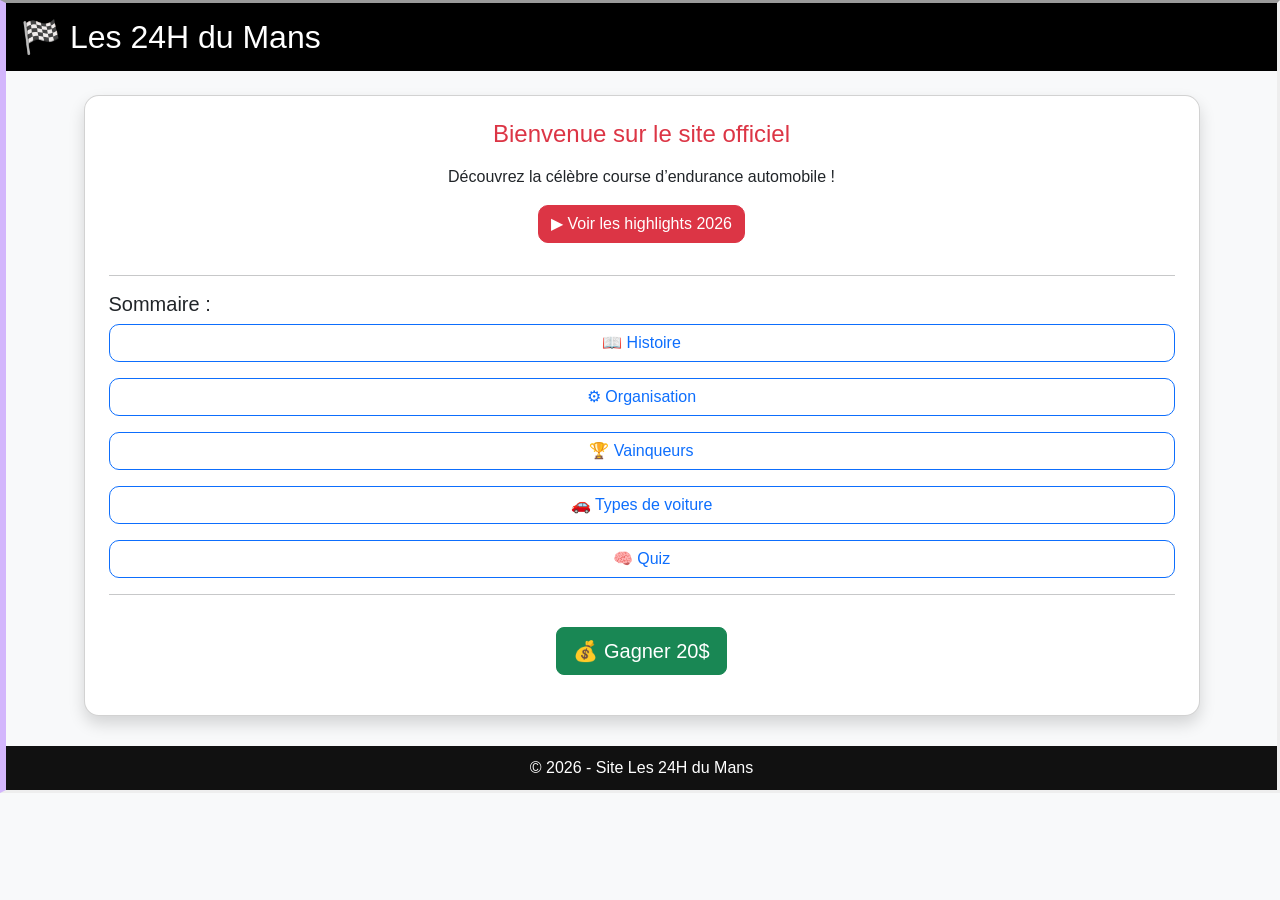
<file: index.html>
<!DOCTYPE html>
<html lang="fr">
<head>
<meta charset="utf-8">

<title>Les 24H du Mans</title>

<link href="https://cdn.jsdelivr.net/npm/bootstrap@5.0.2/dist/css/bootstrap.min.css" rel="stylesheet">
<link rel="stylesheet" href="style.css"/>

<link rel="icon" type="image/x-icone" href="logo Mans.jfif">


</head>

<body>

<!-- HEADER -->
<div class="header d-flex align-items-center">
 
  <h2 class="text-center m-0">🏁 Les 24H du Mans</h2>
</div>

<!-- CONTENU -->
<div class="container mt-4">

  <div class="card shadow p-4">

    <h4 class="text-center text-danger mb-3">Bienvenue sur le site officiel</h4>

    <p class="text-center">
      Découvrez la célèbre course d’endurance automobile !
    </p>

    <div class="text-center mb-3">
      <a href="https://www.youtube.com/watch?v=2t-vAXU-Af4/" target="_blank" class="btn btn-danger btn-custom">
        ▶ Voir les highlights 2026
      </a>
    </div>

    <hr>

    <h5>Sommaire :</h5>

    <div class="d-grid gap-3">
      <a class="btn btn-outline-primary btn-custom" href="histoire.html">📖 Histoire</a>
      <a class="btn btn-outline-primary btn-custom" href="regle.html">⚙ Organisation</a>
      <a class="btn btn-outline-primary btn-custom" href="vainqueurs.html">🏆 Vainqueurs</a>
      <a class="btn btn-outline-primary btn-custom" href="categories.html">🚗 Types de voiture</a>
      <a class="btn btn-outline-primary btn-custom" href="quiz.html">🧠 Quiz</a>
    </div>

    <hr>

    <!-- Bouton gain -->
    <div class="text-center mt-3">
      <button id="gainBtn" class="btn btn-success btn-lg">
        💰 Gagner 20$
      </button>
    </div>

    <!-- Loader -->
    <div class="text-center mt-3">
      <a id="loader" class="btn btn-primary d-none" href="gagner.html">
        <span class="spinner-border spinner-border-sm"></span>
        Chargement...
      </a>
    </div>

  </div>
</div>

<!-- FOOTER -->
<div class="footer">
  © 2026 - Site Les 24H du Mans
</div>

<!-- JS -->
<script src="https://code.jquery.com/jquery-3.6.0.min.js"></script>

<script>
$("#gainBtn").click(function() {
  $("#loader").removeClass("d-none");

  setTimeout(function() {
    window.location.href = "gagner.html";
  }, 1500);
});
</script>

</body>
</html>
</file>
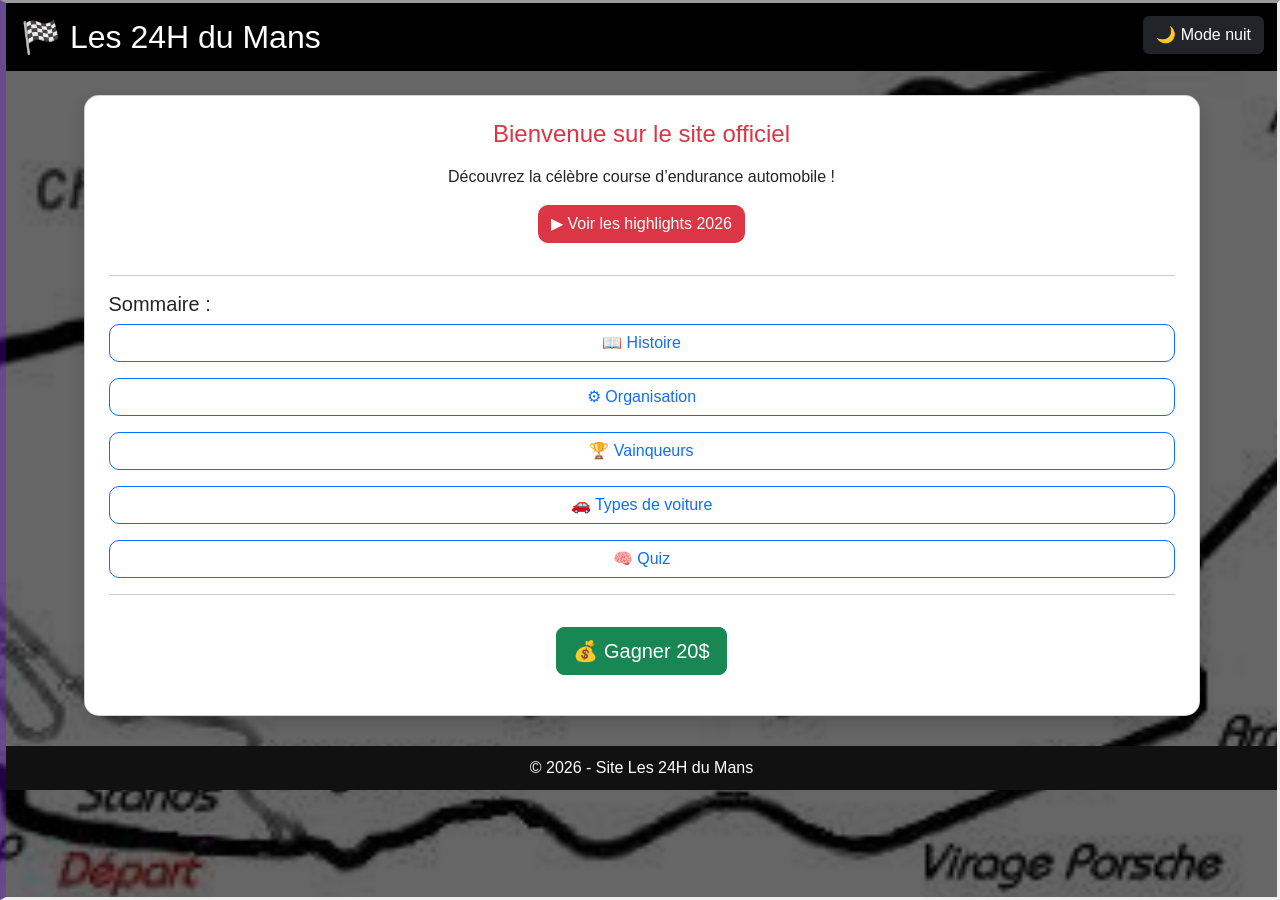
<file: stage/index.html>
<!DOCTYPE html>
<html lang="fr">
<head>
<meta charset="utf-8">

<title>Les 24H du Mans</title>

<link href="https://cdn.jsdelivr.net/npm/bootstrap@5.0.2/dist/css/bootstrap.min.css" rel="stylesheet">
<link rel="stylesheet" href="style.css"/>

<link rel="icon" type="image/x-icone" href="logo Mans.jfif">


</head>

<body>

<!-- HEADER -->
<div class="header d-flex align-items-center">
 
  <h2 class="text-center m-0">🏁 Les 24H du Mans</h2>
</div>

<!-- CONTENU -->
<div class="container mt-4">

  <div class="card shadow p-4">

    <h4 class="text-center text-danger mb-3">Bienvenue sur le site officiel</h4>

    <p class="text-center">
      Découvrez la célèbre course d’endurance automobile !
    </p>

    <div class="text-center mb-3">
      <a href="https://www.youtube.com/watch?v=YW8xcqwmrEI" target="_blank" class="btn btn-danger btn-custom">
        ▶ Voir les highlights 2026
      </a>
    </div>

    <hr>

    <h5>Sommaire :</h5>

    <div class="d-grid gap-3">
      <a class="btn btn-outline-primary btn-custom" href="histoire.html">📖 Histoire</a>
      <a class="btn btn-outline-primary btn-custom" href="regle.html">⚙ Organisation</a>
      <a class="btn btn-outline-primary btn-custom" href="vainqueurs.html">🏆 Vainqueurs</a>
      <a class="btn btn-outline-primary btn-custom" href="3 categories de voiture .html">🚗 Types de voiture</a>
      <a class="btn btn-outline-primary btn-custom" href="quiz.html">🧠 Quiz</a>
    </div>

    <hr>

    <!-- Bouton gain -->
    <div class="text-center mt-3">
      <button id="gainBtn" class="btn btn-success btn-lg">
        💰 Gagner 20$
      </button>
    </div>

    <!-- Loader -->
    <div class="text-center mt-3">
      <a id="loader" class="btn btn-primary d-none" href="gagner.html">
        <span class="spinner-border spinner-border-sm"></span>
        Chargement...
      </a>
    </div>

  </div>
</div>

<!-- FOOTER -->
<div class="footer">
  © 2026 - Site Les 24H du Mans
</div>

<!-- JS -->
<script src="https://code.jquery.com/jquery-3.6.0.min.js"></script>

<script>
$("#gainBtn").click(function() {
  $("#loader").removeClass("d-none");

  setTimeout(function() {
    window.location.href = "gagner.html";
  }, 1500);
});
</script>
<button id="darkModeBtn" class="btn btn-dark position-fixed top-0 end-0 m-3">
  🌙 Mode nuit
</button>
<script>
const btn = document.getElementById("darkModeBtn");

btn.addEventListener("click", () => {
  document.body.classList.toggle("dark-mode");
});
</script>
</body>
</html>
</file>
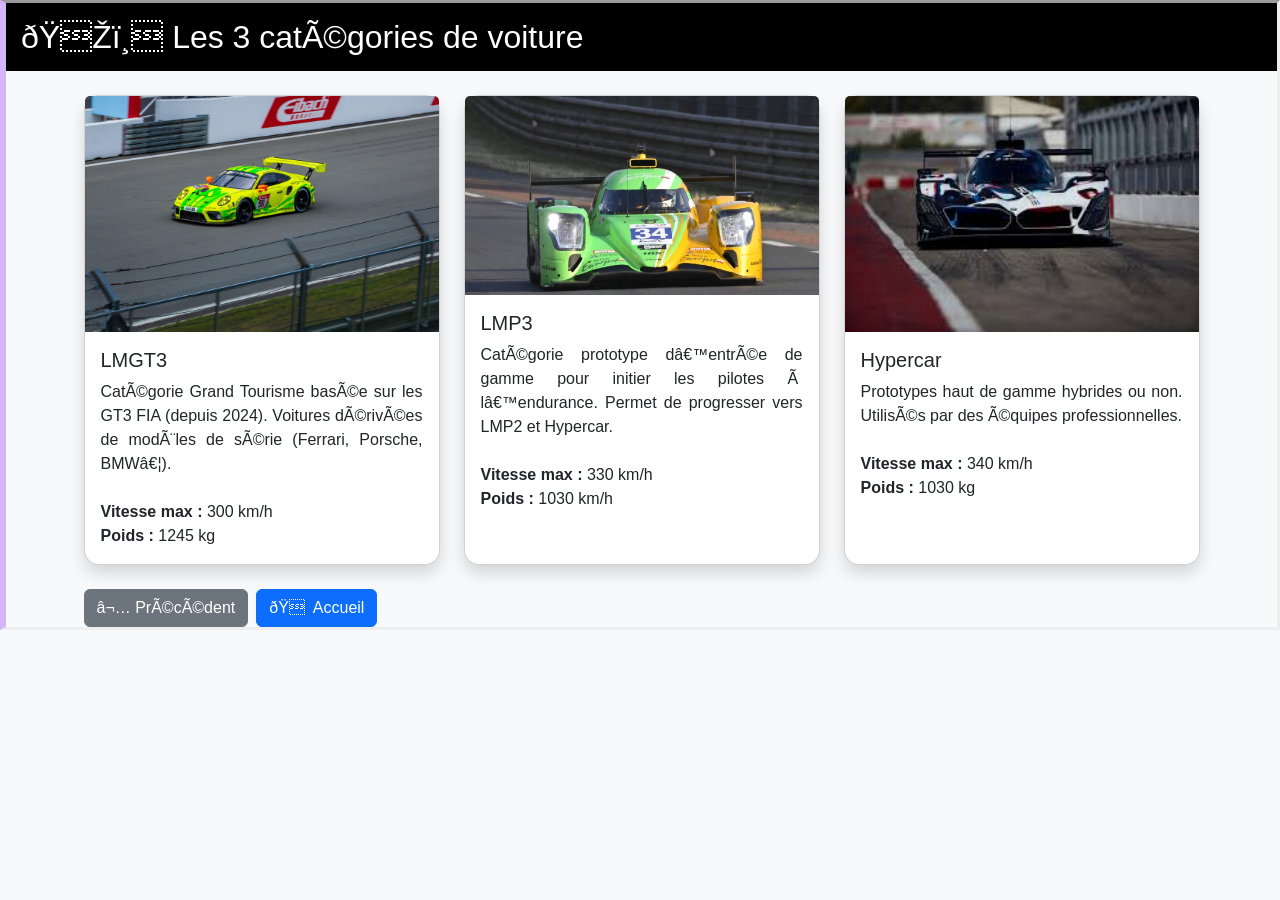
<file: 3 categories de voiture .html>
<!DOCTYPE html >
<html lang="fr" charset="utf-8">
<head>
<link href="https://cdn.jsdelivr.net/npm/bootstrap@5.0.2/dist/css/bootstrap.min.css" rel="stylesheet" integrity="sha384-EVSTQN3/azprG1Anm3QDgpJLIm9Nao0Yz1ztcQTwFspd3yD65VohhpuuCOmLASjC" crossorigin="anonymous">
<link rel="stylesheet" href="style.css"/>
<!-- HEADER -->
<div class="header d-flex align-items-center">
 
  <h2 class="text-center m-0"> 🏎️ Les 3 catégories de voiture</h2>
</div>

<!-- CONTENU --><br>

<link rel="icon" type="image/x-icone" href="logo Mans.jfif">
</head>
<body>


<div class="container">
 <div class="row g-4">

<div class="col-md-4">
  <div class="card shadow h-100">
    <img src="gt3.jpg" class="card-img-top" alt="GT3">
    <div class="card-body">
      <h5 class="card-title">LMGT3</h5>
      <p class="card-text">
        Catégorie Grand Tourisme basée sur les GT3 FIA (depuis 2024).  
        Voitures dérivées de modèles de série (Ferrari, Porsche, BMW…).
        <br><br>
        <strong>Vitesse max :</strong> 300 km/h  
        <br><strong>Poids :</strong> 1245 kg
      </p>
    </div>
  </div>
</div>
<div class="col-md-4">
  <div class="card shadow h-100">
    <img src="lmp2.avif" class="card-img-top" alt="LMP3">
    <div class="card-body">
      <h5 class="card-title">LMP3</h5>
      <p class="card-text">
        Catégorie prototype d’entrée de gamme pour initier les pilotes à l’endurance.  
        Permet de progresser vers LMP2 et Hypercar.
		<br><br>
		<strong>Vitesse max :</strong> 330 km/h
		<br><strong>Poids :</strong> 1030 km/h
      </p>
    </div>
  </div>
</div>
<div class="col-md-4">
  <div class="card shadow h-100">
    <img src="hypercar.jfif" class="card-img-top" alt="Hypercar">
    <div class="card-body">
      <h5 class="card-title">Hypercar</h5>
      <p class="card-text">
        Prototypes haut de gamme hybrides ou non.  
        Utilisés par des équipes professionnelles.
        <br><br>
        <strong>Vitesse max :</strong> 340 km/h 
        <br><strong>Poids :</strong> 1030 kg
      </p>
    </div>
  </div>
</div>
<div class="container mt-4 d-flex gap-2">
  <a class="btn btn-secondary" href="vainqueurs.html">⬅ Précédent</a>
  <a class="btn btn-primary" href="index.html">🏠 Accueil</a>
</div>




</body>
</html>
</file>
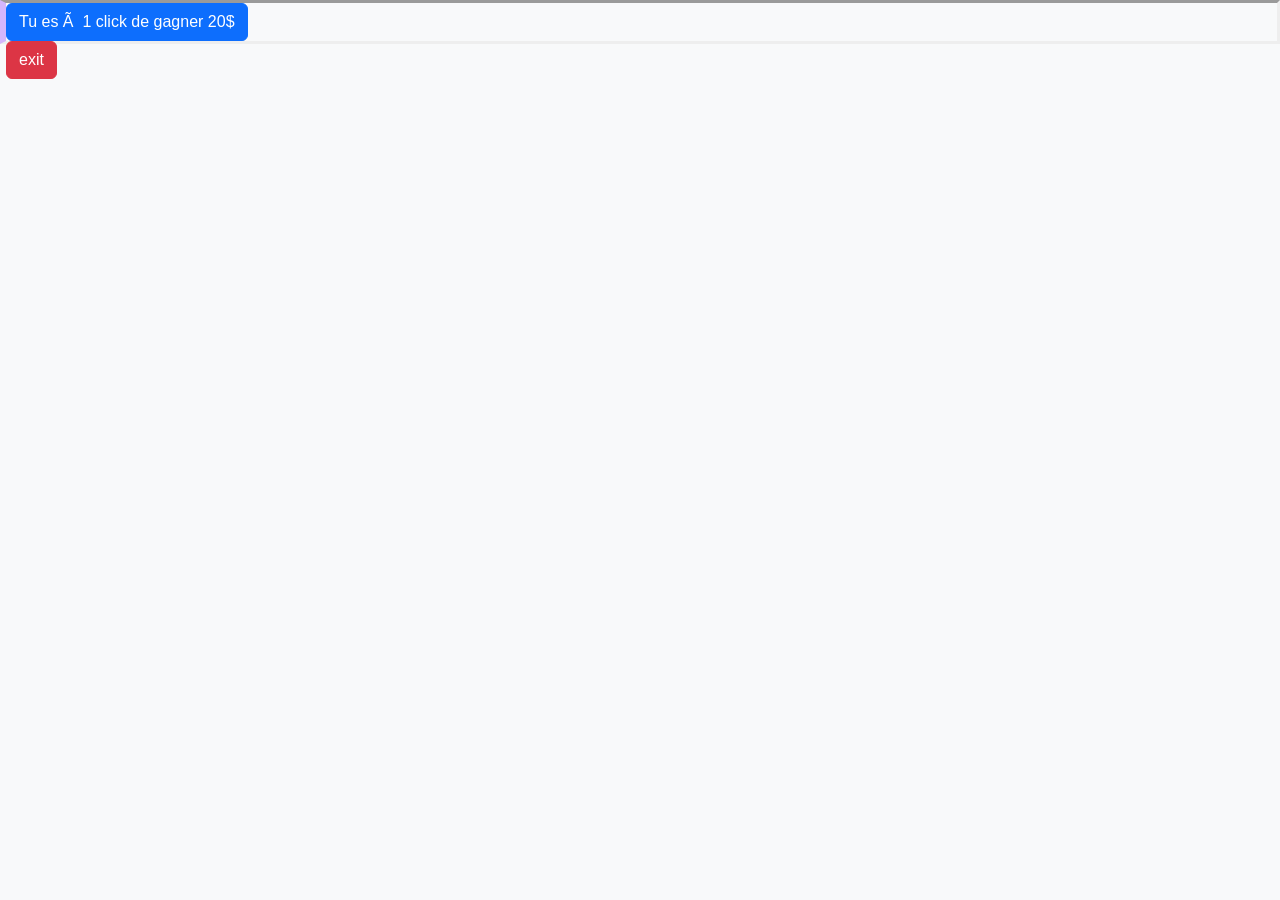
<file: gagner.html>
<!DOCTYPE html >
<html lang="fr" charset="utf-8">
<head>
<link href="https://cdn.jsdelivr.net/npm/bootstrap@5.0.2/dist/css/bootstrap.min.css" rel="stylesheet" integrity="sha384-EVSTQN3/azprG1Anm3QDgpJLIm9Nao0Yz1ztcQTwFspd3yD65VohhpuuCOmLASjC" crossorigin="anonymous">
<link rel="stylesheet" href="style.css"/>
<title>gagner 20$</title>
<link rel="icon" type="image/x-icone" href="logo Mans.jfif">
</head>
<body>







<!-- Button trigger modal -->
<button type="button" class="btn btn-primary" data-bs-toggle="modal" data-bs-target="#exampleModal">
  Tu es à 1 click de gagner 20$
</button>

<!-- Modal -->
<div class="modal fade" id="exampleModal" tabindex="-1" aria-labelledby="exampleModalLabel" aria-hidden="true">
  <div class="modal-dialog">
    <div class="modal-content">
      <div class="modal-header">
        <h1 class="modal-title fs-5" id="exampleModalLabel">Tu es tombé dans le panneau</h1>
        <button type="button" class="btn-close" data-bs-dismiss="modal" aria-label="Close"></button>
      </div>
      <div class="modal-body">
        tu me dois 200$ maintenant
      </div>
      <div class="modal-footer">
        <button type="button" class="btn btn-secondary" data-bs-dismiss="modal">vas en prison</button>
        <button type="button" class="btn btn-primary">payes</button>
      </div>
    </div>
  </div>
</div>

<div>

 <button id="fuyant" class="btn btn-danger position-absolute">
    exit
  </button>
</div>

<script>
const btn = document.getElementById("fuyant");

// Le bouton fuit la souris
btn.addEventListener("mouseover", () => {
  let x = Math.random() * (window.innerWidth - 120);
  let y = Math.random() * (window.innerHeight - 60);

  btn.style.left = x + "px";
  btn.style.top = y + "px";
});

// Si on arrive à cliquer dessus → quitte la page
btn.addEventListener("click", () => {
 window.location.href = "https://www.google.com";
});




</script>

 

 


<script src="https://cdn.jsdelivr.net/npm/bootstrap@5.3.8/dist/js/bootstrap.bundle.min.js" integrity="sha384-FKyoEForCGlyvwx9Hj09JcYn3nv7wiPVlz7YYwJrWVcXK/BmnVDxM+D2scQbITxI" crossorigin="anonymous"></script>
</body>
</html>
</file>
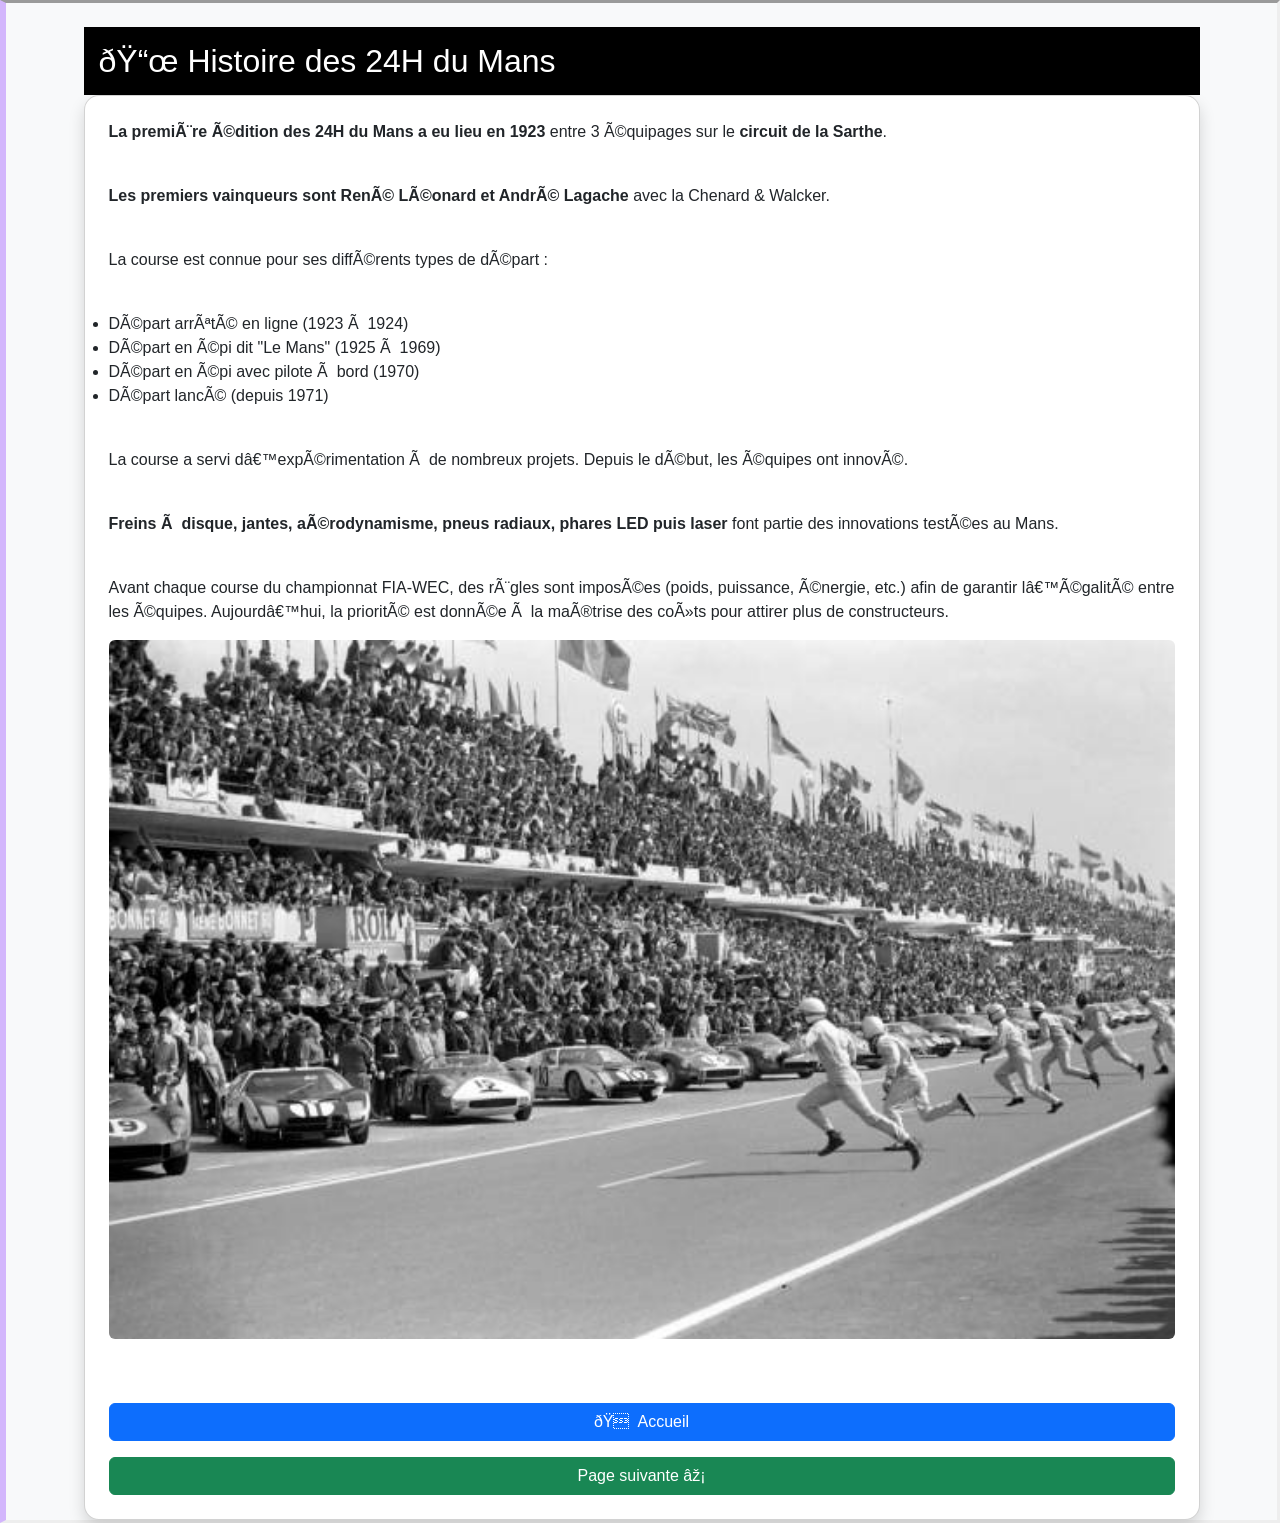
<file: Histoire.html>
<!DOCTYPE html >
<html lang="fr" charset="utf-8">
<head>
<link href="https://cdn.jsdelivr.net/npm/bootstrap@5.0.2/dist/css/bootstrap.min.css" rel="stylesheet" integrity="sha384-EVSTQN3/azprG1Anm3QDgpJLIm9Nao0Yz1ztcQTwFspd3yD65VohhpuuCOmLASjC" crossorigin="anonymous">
<link rel="stylesheet" href="style.css"/>
<title>Les 24H du MANS - histoire</title>
<link rel="icon" type="image/x-icone" href="logo Mans.jfif">
</head>
<body>
<div class="container mt-4">
<!-- HEADER -->
<div class="header d-flex align-items-center">
 
  <h2 class="text-center m-0">📜 Histoire des 24H du Mans</h2>
</div>

<!-- CONTENU -->


<div class="card shadow p-4">
 <div class="row g-4">
  <p>
    <strong>La première édition des 24H du Mans a eu lieu en 1923</strong> 
    entre 3 équipages sur le <strong>circuit de la Sarthe</strong>.
  </p>

  <p>
    <strong>Les premiers vainqueurs sont René Léonard et André Lagache</strong> 
    avec la Chenard & Walcker.
  </p>

  <p>La course est connue pour ses différents types de départ :</p>

  <ul>
    <li>Départ arrêté en ligne (1923 à 1924)</li>
    <li>Départ en épi dit "Le Mans" (1925 à 1969)</li>
    <li>Départ en épi avec pilote à bord (1970)</li>
    <li>Départ lancé (depuis 1971)</li>
  </ul>

  <p>
    La course a servi d’expérimentation à de nombreux projets. 
    Depuis le début, les équipes ont innové.
  </p>

  <p>
    <strong>
      Freins à disque, jantes, aérodynamisme, pneus radiaux, phares LED puis laser
    </strong> font partie des innovations testées au Mans.
  </p>

  <p>
    Avant chaque course du championnat FIA-WEC, des règles sont imposées 
    (poids, puissance, énergie, etc.) afin de garantir l’égalité entre les équipes.
    Aujourd’hui, la priorité est donnée à la maîtrise des coûts pour attirer plus de constructeurs.
  </p>
</div>


<img src="photo du Mans.jpg" class="img-fluid rounded mb-4"><br>
<a class="btn btn-primary mt-3" href="index.html">🏠 Accueil</a>

<a class="btn btn-success mt-3" href="regle.html">Page suivante ➡</a>
 





</body>
</html>
</file>
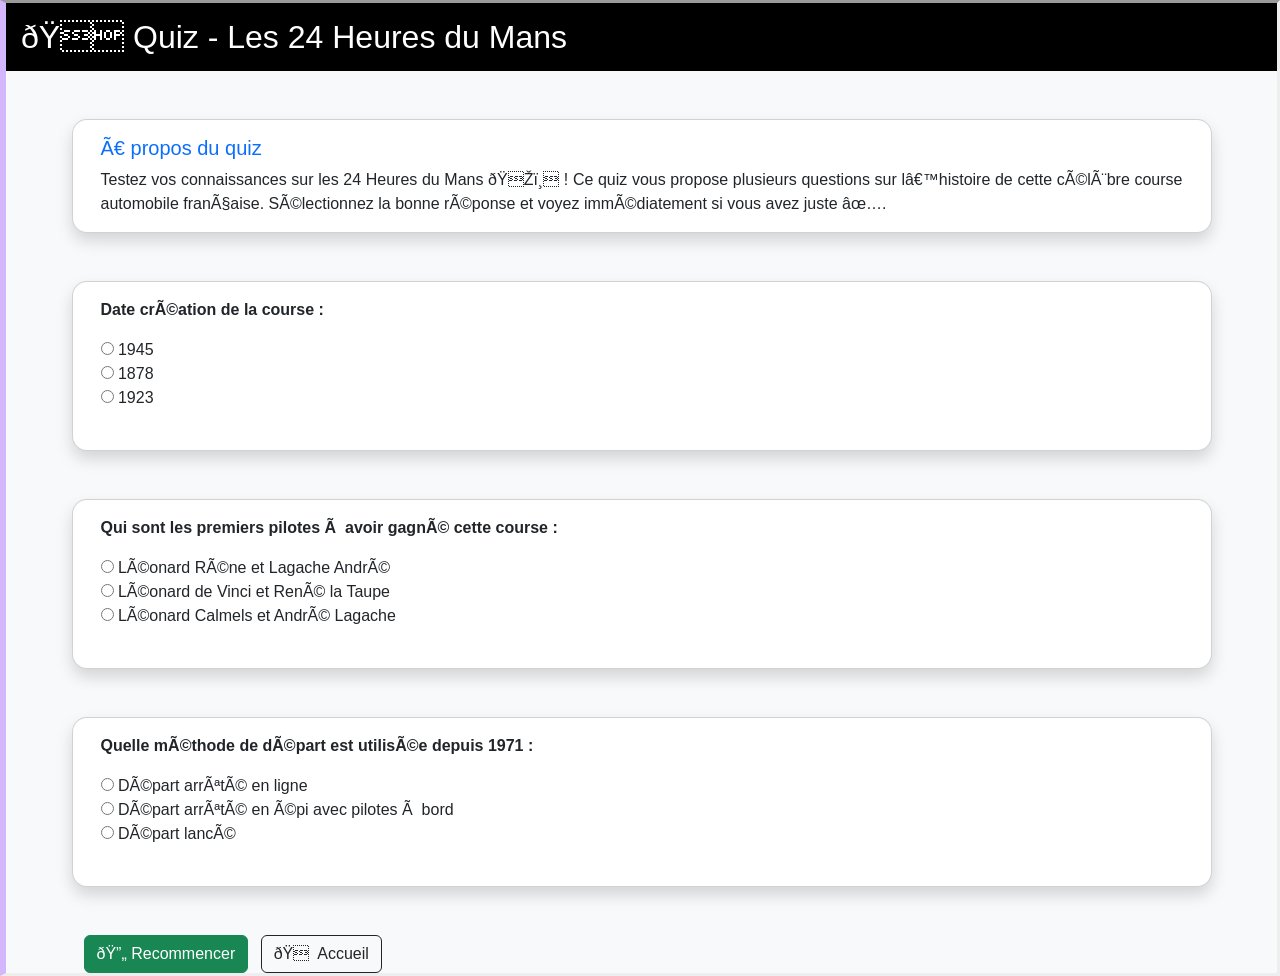
<file: Quiz.html>
<!DOCTYPE html >
<html lang="fr" charset="utf-8">
<head>
<title>Les 24H du MANS - quiz</title>
<link rel="icon" type="image/x-icone" href="logo Mans.jfif">
<link href="https://cdn.jsdelivr.net/npm/bootstrap@5.0.2/dist/css/bootstrap.min.css" rel="stylesheet" integrity="sha384-EVSTQN3/azprG1Anm3QDgpJLIm9Nao0Yz1ztcQTwFspd3yD65VohhpuuCOmLASjC" crossorigin="anonymous">
<link rel="stylesheet" href="style.css"/>
 
</head>
<body>
<!-- HEADER -->
<div class="header d-flex align-items-center">
 
  <h2 class="text-center m-0">🏁 Quiz - Les 24 Heures du Mans</h2>
</div>

<!-- CONTENU --><br>

<div class="container mt-4">
<div class="row g-4">

<div class="card shadow mb-4">
    <div class="card-body">
        <h5 class="card-title text-primary">À propos du quiz</h5>
        <p class="card-text">
            Testez vos connaissances sur les 24 Heures du Mans 🏎️ !
            Ce quiz vous propose plusieurs questions sur l’histoire de cette célèbre course automobile française.
            Sélectionnez la bonne réponse et voyez immédiatement si vous avez juste ✅.
        </p>
    </div>
</div>



<!-- QUESTION 1 -->
<div class="card shadow mb-4">
  <div class="card-body">

    <p><strong>Date création de la course :</strong></p>
    <form>
      <input type="radio" id="1945" name="date creation de la course" value="1945" onclick="verifierReponse(1945)">
      <label for="1945">1945</label><br>

      <input type="radio" id="1878" name="date creation de la course" value="1878" onclick="verifierReponse(1878)">
      <label for="1878">1878</label><br>

      <input type="radio" id="1923" name="date creation de la course" value="1923" onclick="verifierReponse(1923)">
      <label for="1923">1923</label><br><br>

      <div class="bonneReponse masquer alert alert-success">
        ✅ bonne reponse
      </div>
    </form>

  </div>
</div>

<!-- QUESTION 2 -->
<div class="card shadow mb-4">
  <div class="card-body">

    <p><strong>Qui sont les premiers pilotes à avoir gagné cette course :</strong></p>
    <form>

      <input type="radio" id="Léonard Réne et Lagache André" name="gagner course" value="1" onclick="verifierReponseq2('1')">
      <label for="Léonard Réne et Lagache André">
        Léonard Réne et Lagache André
      </label><br>

      <input type="radio" id="Léonard de Vinci et René la Taupe" name="gagner course" value="2" onclick="verifierReponseq2('2')">
      <label for="Léonard de Vinci et René la Taupe">
        Léonard de Vinci et René la Taupe
      </label><br>

      <input type="radio" id="Léonard Calmels et André Lagache" name="gagner course" value="3" onclick="verifierReponseq2('3')">
      <label for="Léonard Calmels et André Lagache">
        Léonard Calmels et André Lagache
      </label><br><br>

      <p class="bonneReponse masquer alert alert-success">
        ✅ bonne reponse
      </p>

    </form>

  </div>
</div>

<!-- QUESTION 3 -->
<div class="card shadow mb-4">
  <div class="card-body">

    <p><strong>Quelle méthode de départ est utilisée depuis 1971 :</strong></p>
    <form>

      <input type="radio" id="depart1" name="typede depart" onclick="verifierReponseq3('1')">
      <label for="depart1">Départ arrêté en ligne</label><br>

      <input type="radio" id="depart2" name="typede depart" onclick="verifierReponseq3('2')">
      <label for="depart2">Départ arrêté en épi avec pilotes à bord</label><br>

      <input type="radio" id="depart3" name="typede depart" onclick="verifierReponseq3('3')">
      <label for="depart3">Départ lancé</label><br><br>

      <p class="bonneReponse masquer alert alert-success">
        ✅ bonne reponse
      </p>

    </form>

  </div>
</div>

<!-- BOUTONS -->
<div class="mt-4">
    <button class="btn btn-success me-2" onclick="location.reload()">
        🔄 Recommencer
    </button>

    <a href="index.html" class="btn btn-outline-dark">
        🏠 Accueil
    </a>
</div>

	
<script> 
	function verifierReponse(valeur) {
		if(valeur == 1923) {
			document.getElementsByClassName('bonneReponse')[0].setAttribute('class', 'bonneReponse alert alert-success');
		} else {
			document.getElementsByClassName('bonneReponse')[0].setAttribute('class', 'bonneReponse masquer alert alert-success');
		}
	}


    function verifierReponseq2(valeur) {
	    if(valeur == 1) { 
	    document.getElementsByClassName('bonneReponse')[1].setAttribute('class', 'bonneReponse alert alert-success');
	} else { 
	    document.getElementsByClassName('bonneReponse')[1].setAttribute('class', 'bonneReponse masquer alert alert-success');
           }
    }	  

function verifierReponseq3(valeur) {
    if(valeur == 3) {
        document.getElementsByClassName('bonneReponse')[2].setAttribute('class', 'bonneReponse alert alert-success');
	} else {
	    document.getElementsByClassName('bonneReponse')[2].setAttribute('class', 'bonneReponse masquer alert alert-success');
		   }
	}
	
</script>
		


</body>
</html>
</file>
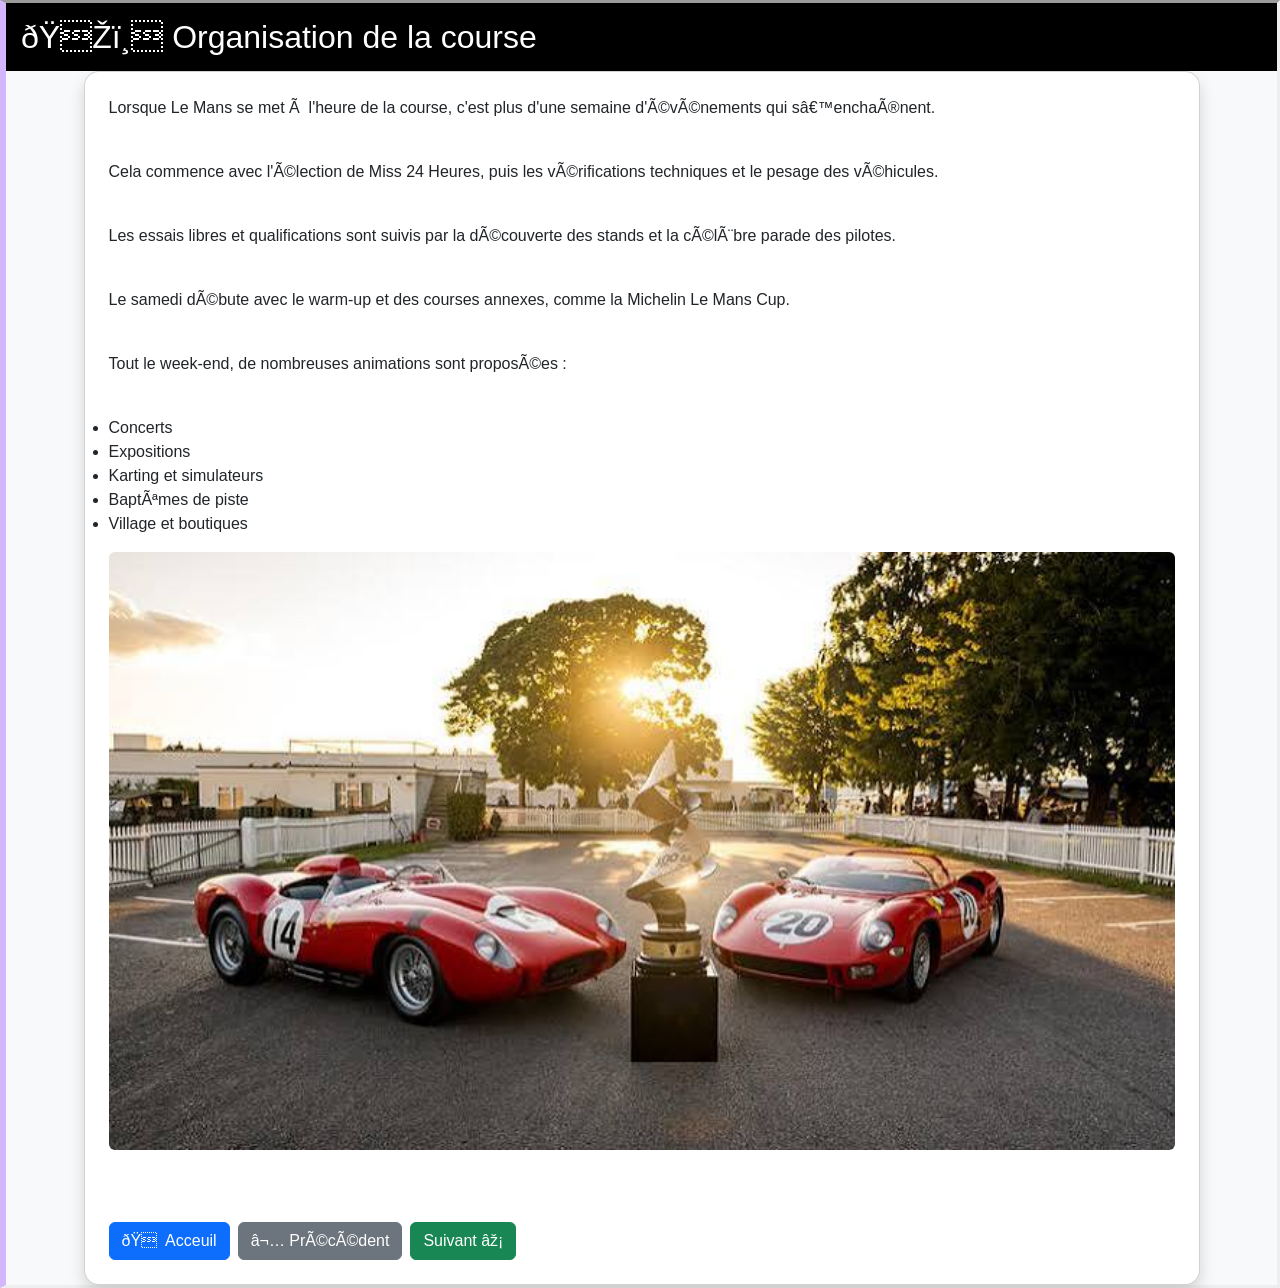
<file: regle.html>
<!DOCTYPE html >
<html lang="fr" charset="utf-8">
<head>
<link href="https://cdn.jsdelivr.net/npm/bootstrap@5.0.2/dist/css/bootstrap.min.css" rel="stylesheet" integrity="sha384-EVSTQN3/azprG1Anm3QDgpJLIm9Nao0Yz1ztcQTwFspd3yD65VohhpuuCOmLASjC" crossorigin="anonymous">
<link rel="stylesheet" href="style.css"/>
<title>Les 24H du MANS-oraganisation</title>
<link rel="icon" type="image/x-icone" href="logo Mans.jfif">
</head>
<body>
<!-- HEADER -->
<div class="header d-flex align-items-center">
 
  <h2 class="text-center m-0">🏎️ Organisation de la course</h2>
</div>

<!-- CONTENU -->


<div class="container">


<div class="card shadow p-4">
 <div class="row g-4">

  <p>
    Lorsque Le Mans se met à l'heure de la course, c'est plus d'une semaine d'événements qui s’enchaînent.
  </p>

  <p>
    Cela commence avec l'élection de Miss 24 Heures, puis les vérifications techniques et le pesage des véhicules.
  </p>

  <p>
    Les essais libres et qualifications sont suivis par la découverte des stands et la célèbre parade des pilotes.
  </p>

  <p>
    Le samedi débute avec le warm-up et des courses annexes, comme la Michelin Le Mans Cup.
  </p>

  <p>
    Tout le week-end, de nombreuses animations sont proposées :
  </p>

  <ul>
    <li>Concerts</li>
    <li>Expositions</li>
    <li>Karting et simulateurs</li>
    <li>Baptêmes de piste</li>
    <li>Village et boutiques</li>
  </ul>

</div>
<img src="ferrari.jfif" class="img-fluid rounded mb-4"><br>


<div class="mt-4 d-flex gap-2">

  <a class="btn btn-primary" href="index.html">🏠 Acceuil</a>

  <a class="btn btn-secondary" href="histoire.html">⬅ Précédent</a>

  <a class="btn btn-success" href="vainqueurs.html">Suivant ➡</a>

</div>


</body>
</html>
</file>
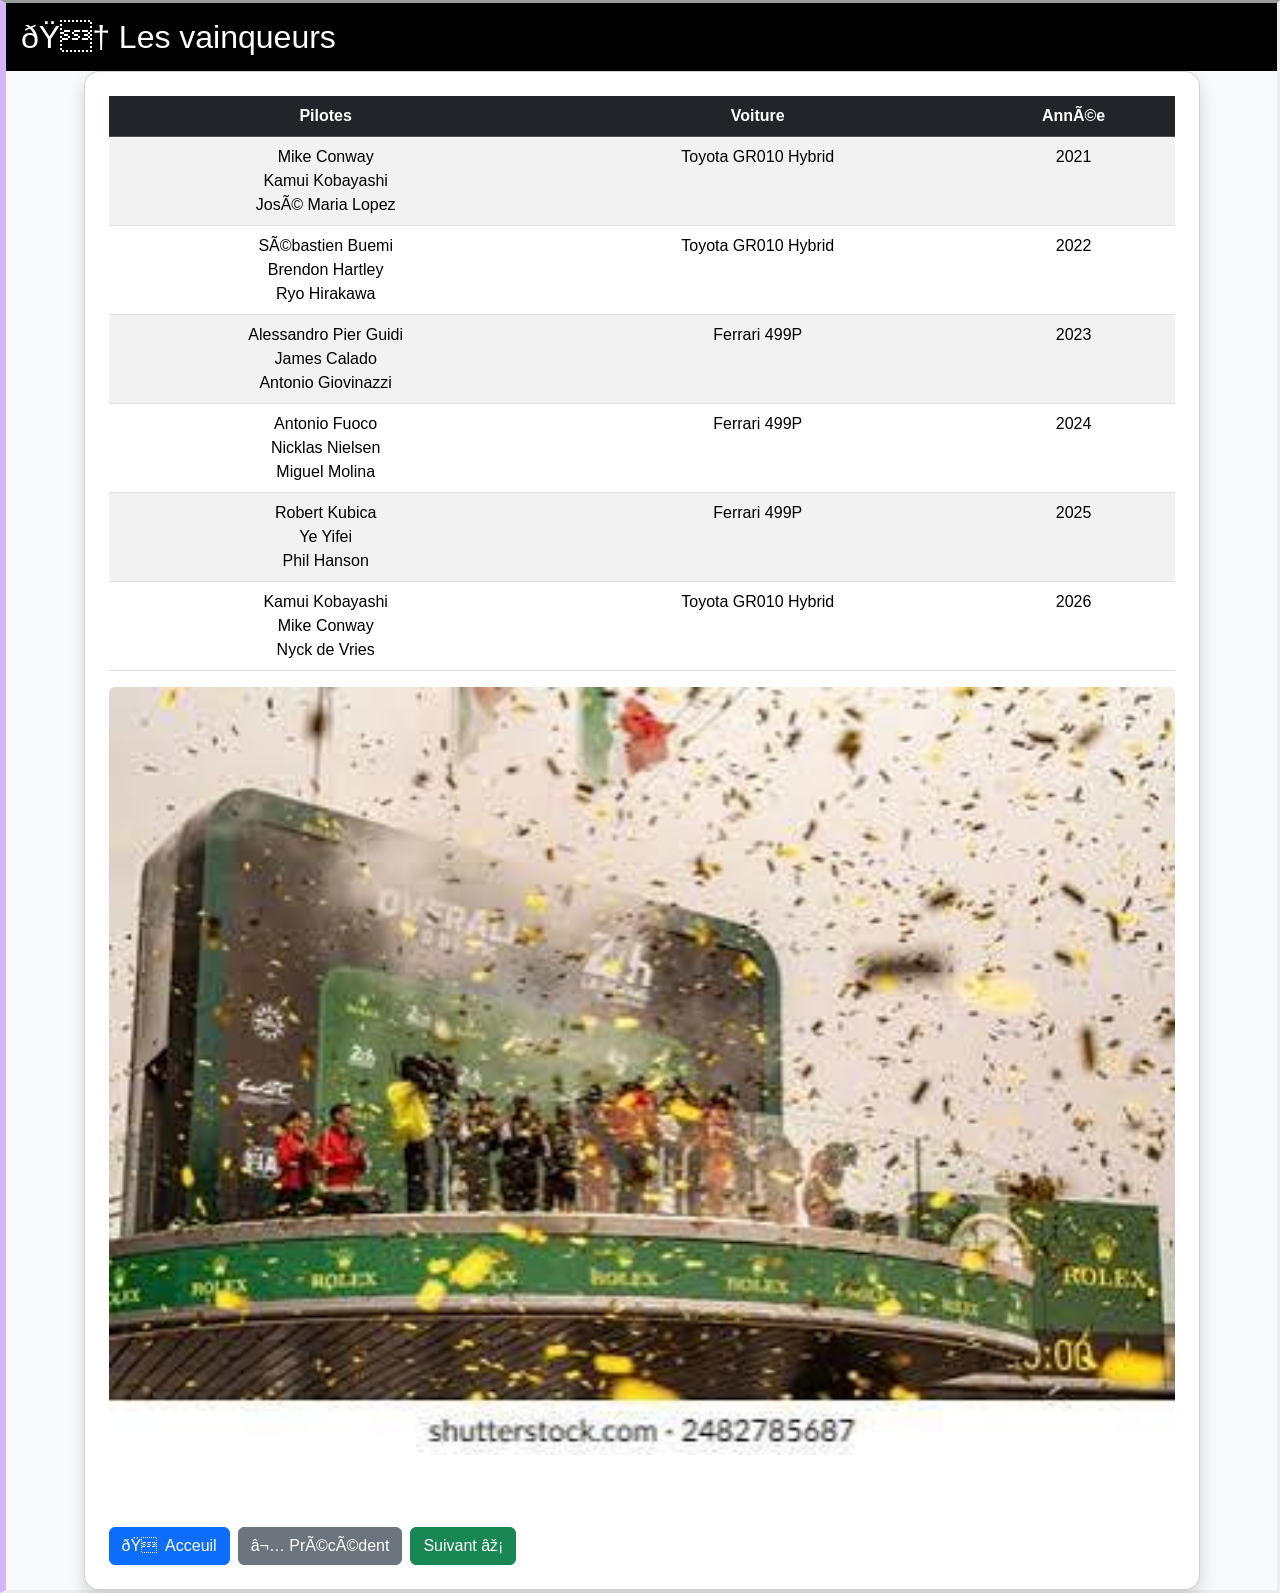
<file: vainqueurs.html>
<!DOCTYPE html >
<html lang="fr" charset="utf-8">
<head>
<link href="https://cdn.jsdelivr.net/npm/bootstrap@5.0.2/dist/css/bootstrap.min.css" rel="stylesheet" integrity="sha384-EVSTQN3/azprG1Anm3QDgpJLIm9Nao0Yz1ztcQTwFspd3yD65VohhpuuCOmLASjC" crossorigin="anonymous">
<link rel="stylesheet" href="style.css"/>
<title>Les 24H du MANS-les vainqueurs</title>
<link rel="icon" type="image/x-icone" href="logo Mans.jfif">
</head>
<body>
<!-- HEADER -->
<div class="header d-flex align-items-center">
 
  <h2 class="text-center m-0">🏆 Les vainqueurs</h2>
</div>

<!-- CONTENU -->

<div class="container">
<div class="card shadow p-4">

<table class="table table-striped table-hover text-center">
  <thead class="table-dark">
    <tr>
      <th>Pilotes</th>
      <th>Voiture</th>
      <th>Année</th>
    </tr>
  </thead>
  <tbody>
    <tr>
      <td>Mike Conway<br>Kamui Kobayashi<br>José Maria Lopez</td>
      <td>Toyota GR010 Hybrid</td>
      <td>2021</td>
    </tr>
    <tr>
      <td>Sébastien Buemi<br>Brendon Hartley<br>Ryo Hirakawa</td>
      <td>Toyota GR010 Hybrid</td>
      <td>2022</td>
    </tr>
    <tr>
      <td>Alessandro Pier Guidi<br>James Calado<br>Antonio Giovinazzi</td>
      <td>Ferrari 499P</td>
      <td>2023</td>
    </tr>
    <tr>
      <td>Antonio Fuoco<br>Nicklas Nielsen<br>Miguel Molina</td>
      <td>Ferrari 499P</td>
      <td>2024</td>
    </tr>
    <tr>
      <td>Robert Kubica<br>Ye Yifei<br>Phil Hanson</td>
      <td>Ferrari 499P</td>
      <td>2025</td>
    </tr>
    <tr>
      <td>Kamui Kobayashi<br>Mike Conway<br>Nyck de Vries</td>
      <td>Toyota GR010 Hybrid</td>
      <td>2026</td>
    </tr>
  </tbody>
</table>


<img src="victoire.jfif" class="img-fluid rounded mb-4"><br>
<div class="mt-4 d-flex gap-2">
  <a class="btn btn-primary" href="index.html">🏠 Acceuil</a>
  <a class="btn btn-secondary" href="regle.html">⬅ Précédent</a>
  <a class="btn btn-success" href="3 categories de voiture .html">Suivant ➡</a>
</div>

</body>
</html>
</file>
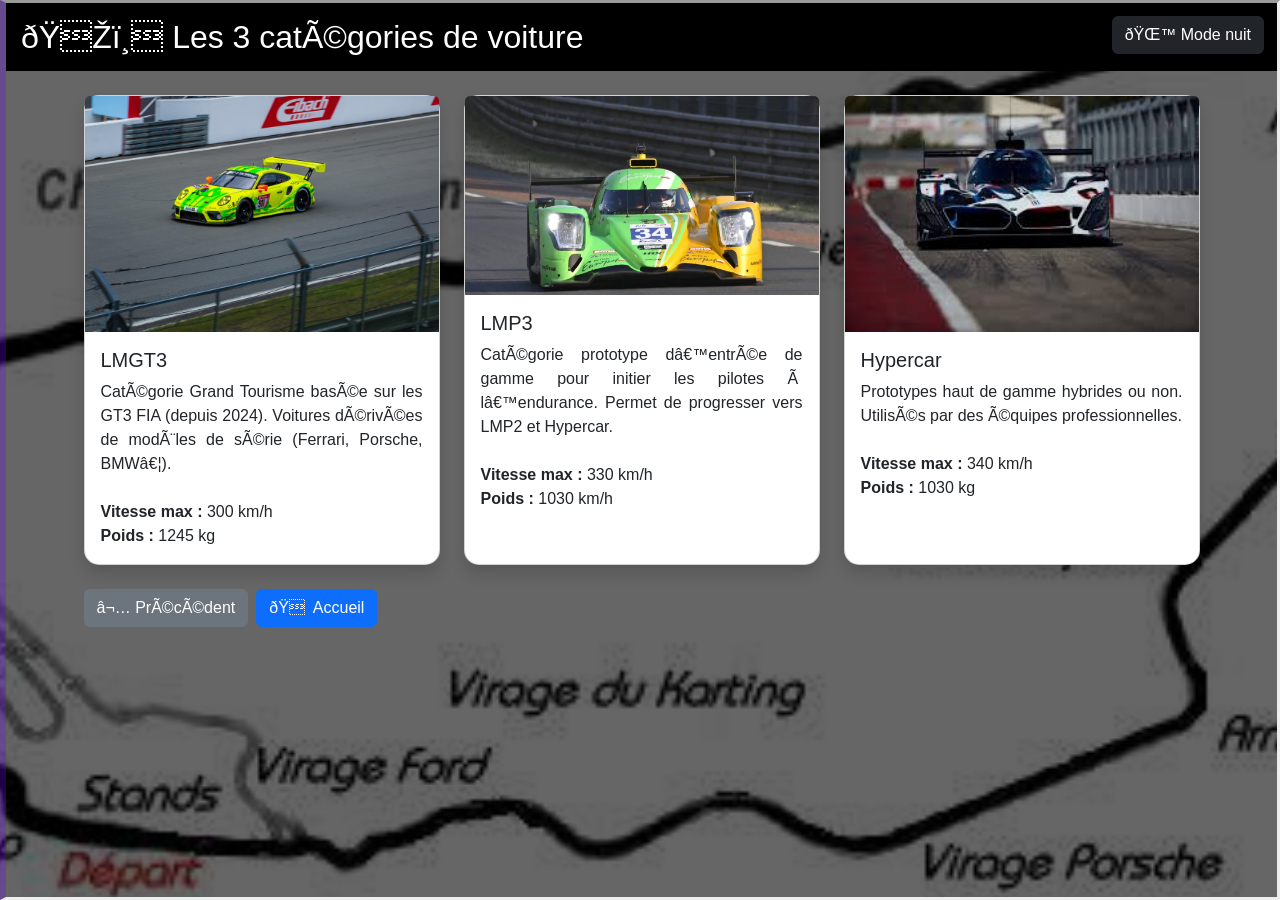
<file: stage/3 categories de voiture .html>
<!DOCTYPE html >
<html lang="fr" charset="utf-8">
<head>
<link href="https://cdn.jsdelivr.net/npm/bootstrap@5.0.2/dist/css/bootstrap.min.css" rel="stylesheet" integrity="sha384-EVSTQN3/azprG1Anm3QDgpJLIm9Nao0Yz1ztcQTwFspd3yD65VohhpuuCOmLASjC" crossorigin="anonymous">
<link rel="stylesheet" href="style.css"/>




<link rel="icon" type="image/x-icone" href="logo Mans.jfif">
</head>
<body>
<!-- HEADER -->
<div class="header d-flex align-items-center">
 
  <h2 class="text-center m-0"> 🏎️ Les 3 catégories de voiture</h2>
</div>

<div class="container">

<!-- CONTENU --><br>
 <div class="row g-4">

<div class="col-md-4">
  <div class="card shadow h-100">
    <img src="gt3.jpg" class="card-img-top" alt="GT3">
    <div class="card-body">
      <h5 class="card-title">LMGT3</h5>
      <p class="card-text">
        Catégorie Grand Tourisme basée sur les GT3 FIA (depuis 2024).  
        Voitures dérivées de modèles de série (Ferrari, Porsche, BMW…).
        <br><br>
        <strong>Vitesse max :</strong> 300 km/h  
        <br><strong>Poids :</strong> 1245 kg
      </p>
    </div>
  </div>
</div>
<div class="col-md-4">
  <div class="card shadow h-100">
    <img src="lmp2.avif" class="card-img-top" alt="LMP3">
    <div class="card-body">
      <h5 class="card-title">LMP3</h5>
      <p class="card-text">
        Catégorie prototype d’entrée de gamme pour initier les pilotes à l’endurance.  
        Permet de progresser vers LMP2 et Hypercar.
		<br><br>
		<strong>Vitesse max :</strong> 330 km/h
		<br><strong>Poids :</strong> 1030 km/h
      </p>
    </div>
  </div>
</div>
<div class="col-md-4">
  <div class="card shadow h-100">
    <img src="hypercar.jfif" class="card-img-top" alt="Hypercar">
    <div class="card-body">
      <h5 class="card-title">Hypercar</h5>
      <p class="card-text">
        Prototypes haut de gamme hybrides ou non.  
        Utilisés par des équipes professionnelles.
        <br><br>
        <strong>Vitesse max :</strong> 340 km/h 
        <br><strong>Poids :</strong> 1030 kg
      </p>
    </div>
  </div>
</div>
<div class="container mt-4 d-flex gap-2">
  <a class="btn btn-secondary" href="vainqueurs.html">⬅ Précédent</a>
  <a class="btn btn-primary" href="index.html">🏠 Accueil</a>
</div>
</div>
<button id="darkModeBtn" class="btn btn-dark position-fixed top-0 end-0 m-3">
  🌙 Mode nuit
</button>
<script>
const btn = document.getElementById("darkModeBtn");

btn.addEventListener("click", () => {
  document.body.classList.toggle("dark-mode");
});
</script>



</body>
</html>
</file>
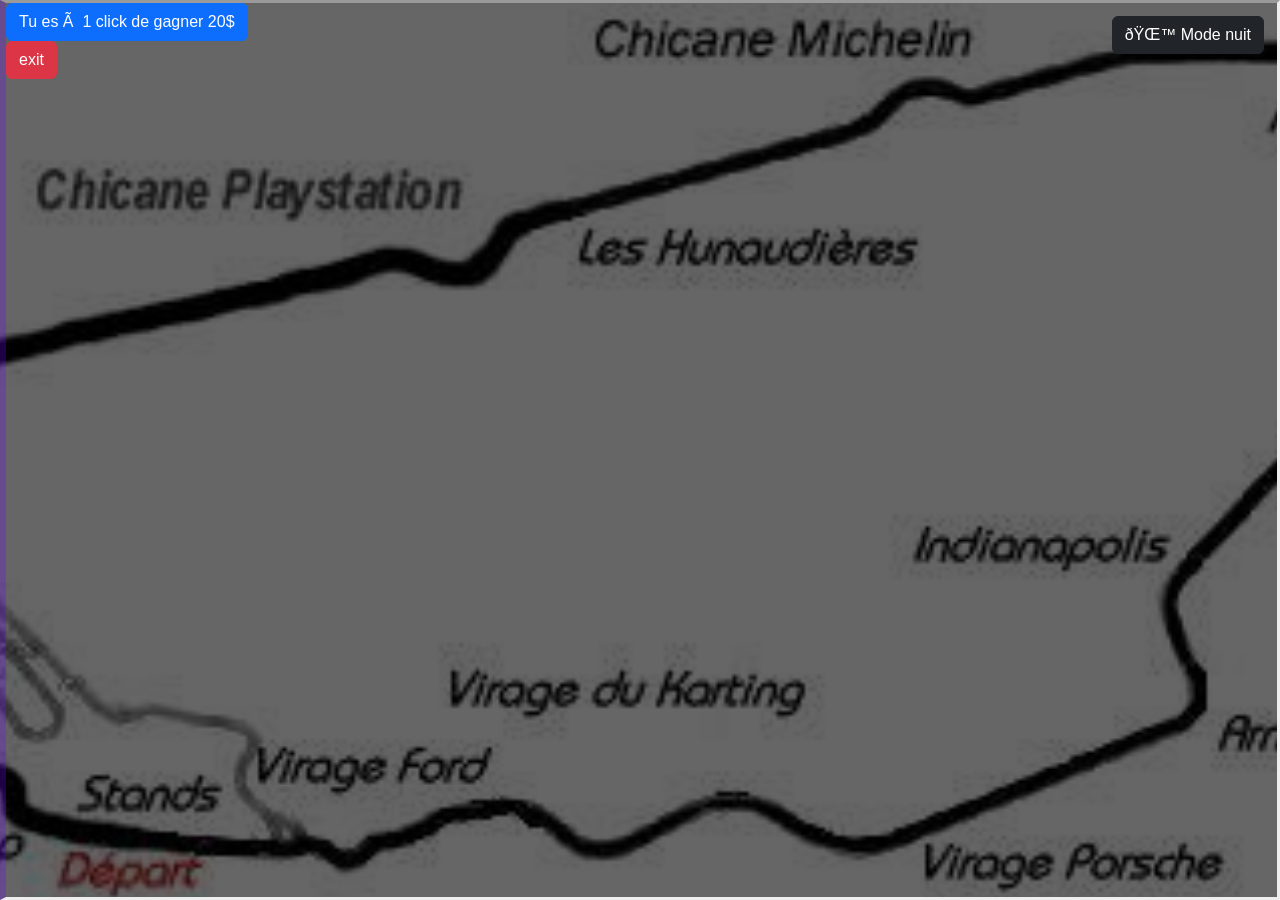
<file: stage/gagner.html>
<!DOCTYPE html >
<html lang="fr" charset="utf-8">
<head>
<link href="https://cdn.jsdelivr.net/npm/bootstrap@5.0.2/dist/css/bootstrap.min.css" rel="stylesheet" integrity="sha384-EVSTQN3/azprG1Anm3QDgpJLIm9Nao0Yz1ztcQTwFspd3yD65VohhpuuCOmLASjC" crossorigin="anonymous">
<link rel="stylesheet" href="style.css"/>
<title>gagner 20$</title>
<link rel="icon" type="image/x-icone" href="logo Mans.jfif">
</head>
<body>







<!-- Button trigger modal -->
<button type="button" class="btn btn-primary" data-bs-toggle="modal" data-bs-target="#exampleModal">
  Tu es à 1 click de gagner 20$
</button>

<!-- Modal -->
<div class="modal fade" id="exampleModal" tabindex="-1" aria-labelledby="exampleModalLabel" aria-hidden="true">
  <div class="modal-dialog">
    <div class="modal-content">
      <div class="modal-header">
        <h1 class="modal-title fs-5" id="exampleModalLabel">Tu es tombé dans le panneau</h1>
        <button type="button" class="btn-close" data-bs-dismiss="modal" aria-label="Close"></button>
      </div>
      <div class="modal-body">
        tu me dois 200$ maintenant
      </div>
      <div class="modal-footer">
        <button type="button" class="btn btn-secondary" data-bs-dismiss="modal">vas en prison</button>
        <button type="button" class="btn btn-primary">payes</button>
      </div>
    </div>
  </div>
</div>

<div>

 <button id="fuyant" class="btn btn-danger position-absolute">
    exit
  </button>
</div>

<script>
const btn = document.getElementById("fuyant");

// Le bouton fuit la souris
btn.addEventListener("mouseover", () => {
  let x = Math.random() * (window.innerWidth - 120);
  let y = Math.random() * (window.innerHeight - 60);

  btn.style.left = x + "px";
  btn.style.top = y + "px";
});

// Si on arrive à cliquer dessus → quitte la page
btn.addEventListener("click", () => {
 window.location.href = "https://www.google.com";
});
</script>
<button id="darkModeBtn" class="btn btn-dark position-fixed top-0 end-0 m-3">
  🌙 Mode nuit
</button>
<script>
document.getElementById("monBtn").addEventListener("click", () => {
  window.location.href = "index.html"; // la page où tu veux aller
});
</script>





 

 


<script src="https://cdn.jsdelivr.net/npm/bootstrap@5.3.8/dist/js/bootstrap.bundle.min.js" integrity="sha384-FKyoEForCGlyvwx9Hj09JcYn3nv7wiPVlz7YYwJrWVcXK/BmnVDxM+D2scQbITxI" crossorigin="anonymous"></script>
</body>
</html>
</file>
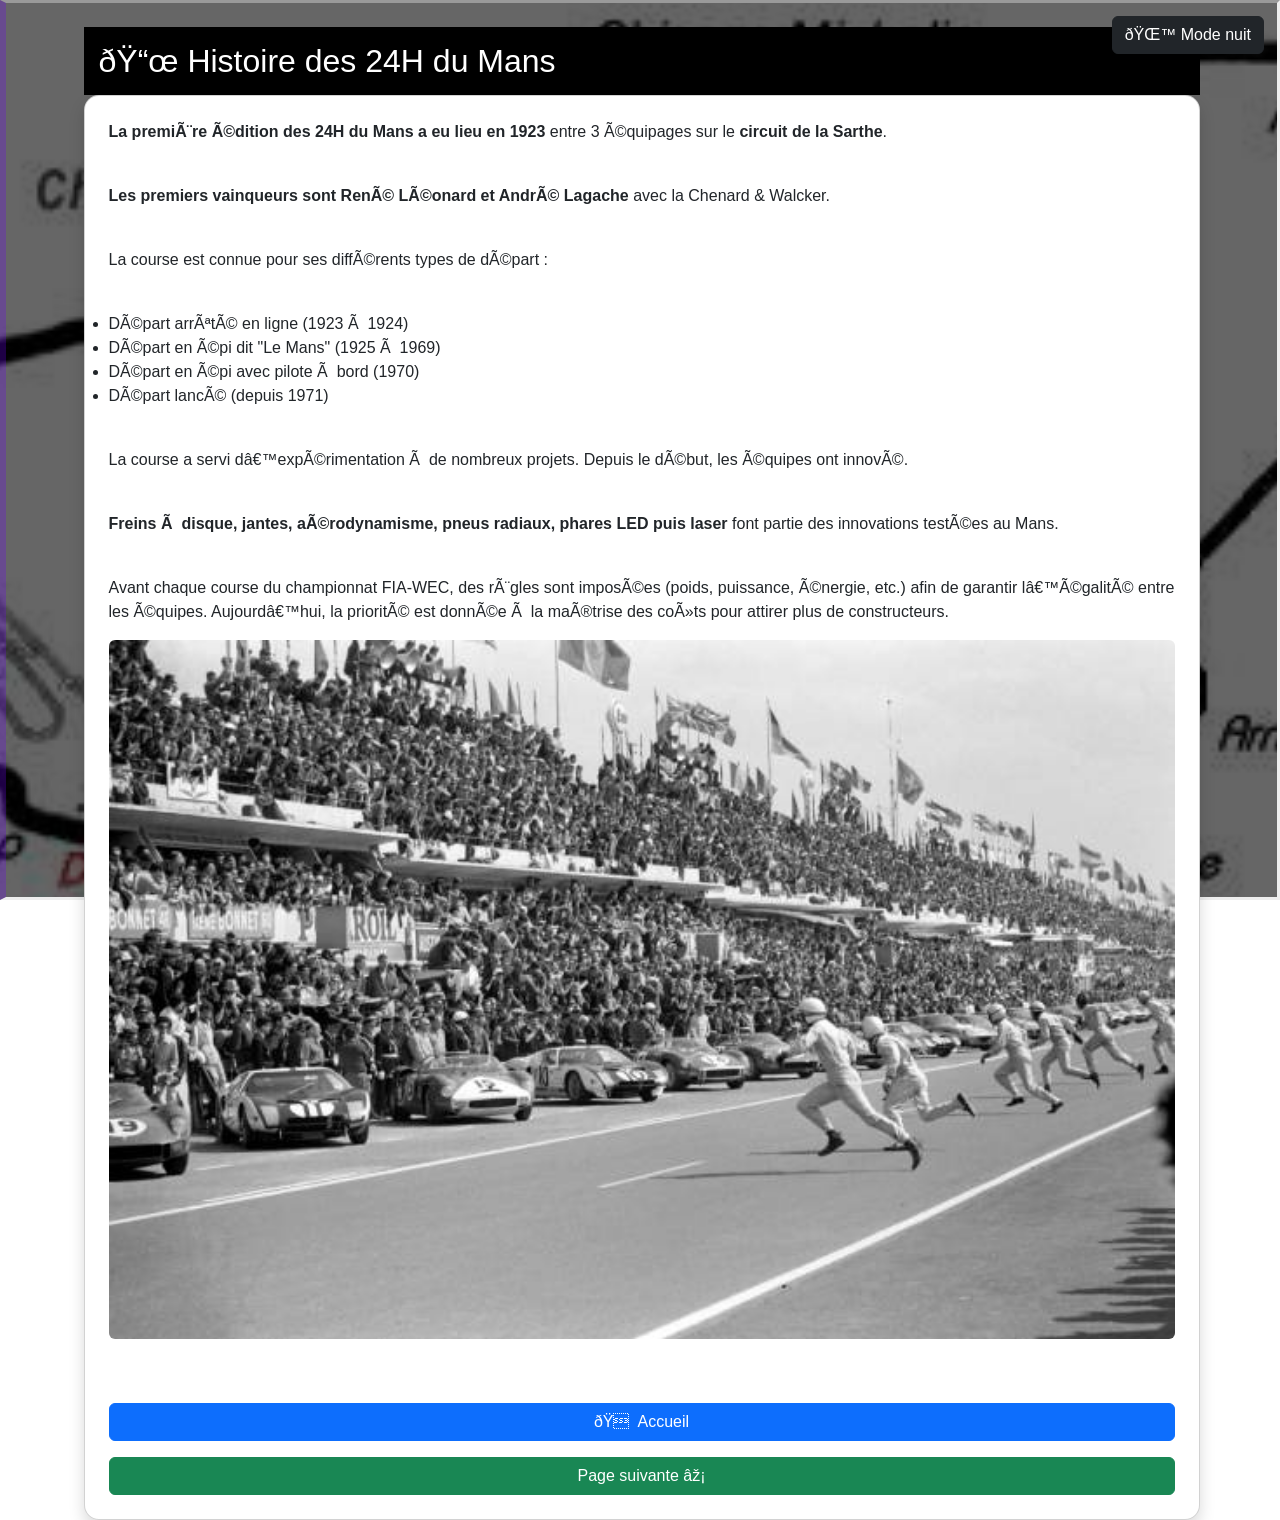
<file: stage/Histoire.html>
<!DOCTYPE html >
<html lang="fr" charset="utf-8">
<head>
<link href="https://cdn.jsdelivr.net/npm/bootstrap@5.0.2/dist/css/bootstrap.min.css" rel="stylesheet" integrity="sha384-EVSTQN3/azprG1Anm3QDgpJLIm9Nao0Yz1ztcQTwFspd3yD65VohhpuuCOmLASjC" crossorigin="anonymous">
<link rel="stylesheet" href="style.css"/>
<title>Les 24H du MANS - histoire</title>
<link rel="icon" type="image/x-icone" href="logo Mans.jfif">
</head>
<body>
<div class="container mt-4">
<!-- HEADER -->
<div class="header d-flex align-items-center">
 
  <h2 class="text-center m-0">📜 Histoire des 24H du Mans</h2>
</div>

<!-- CONTENU -->


<div class="card shadow p-4">
 <div class="row g-4">
  <p>
    <strong>La première édition des 24H du Mans a eu lieu en 1923</strong> 
    entre 3 équipages sur le <strong>circuit de la Sarthe</strong>.
  </p>

  <p>
    <strong>Les premiers vainqueurs sont René Léonard et André Lagache</strong> 
    avec la Chenard & Walcker.
  </p>

  <p>La course est connue pour ses différents types de départ :</p>

  <ul>
    <li>Départ arrêté en ligne (1923 à 1924)</li>
    <li>Départ en épi dit "Le Mans" (1925 à 1969)</li>
    <li>Départ en épi avec pilote à bord (1970)</li>
    <li>Départ lancé (depuis 1971)</li>
  </ul>

  <p>
    La course a servi d’expérimentation à de nombreux projets. 
    Depuis le début, les équipes ont innové.
  </p>

  <p>
    <strong>
      Freins à disque, jantes, aérodynamisme, pneus radiaux, phares LED puis laser
    </strong> font partie des innovations testées au Mans.
  </p>

  <p>
    Avant chaque course du championnat FIA-WEC, des règles sont imposées 
    (poids, puissance, énergie, etc.) afin de garantir l’égalité entre les équipes.
    Aujourd’hui, la priorité est donnée à la maîtrise des coûts pour attirer plus de constructeurs.
  </p>
</div>


<img src="photo du Mans.jpg" class="img-fluid rounded mb-4"><br>
<a class="btn btn-primary mt-3" href="index.html">🏠 Accueil</a>

<a class="btn btn-success mt-3" href="regle.html">Page suivante ➡</a>
 

<button id="darkModeBtn" class="btn btn-dark position-fixed top-0 end-0 m-3">
  🌙 Mode nuit
</button>
<script>
const btn = document.getElementById("darkModeBtn");

btn.addEventListener("click", () => {
  document.body.classList.toggle("dark-mode");
});
</script>



</body>
</html>
</file>
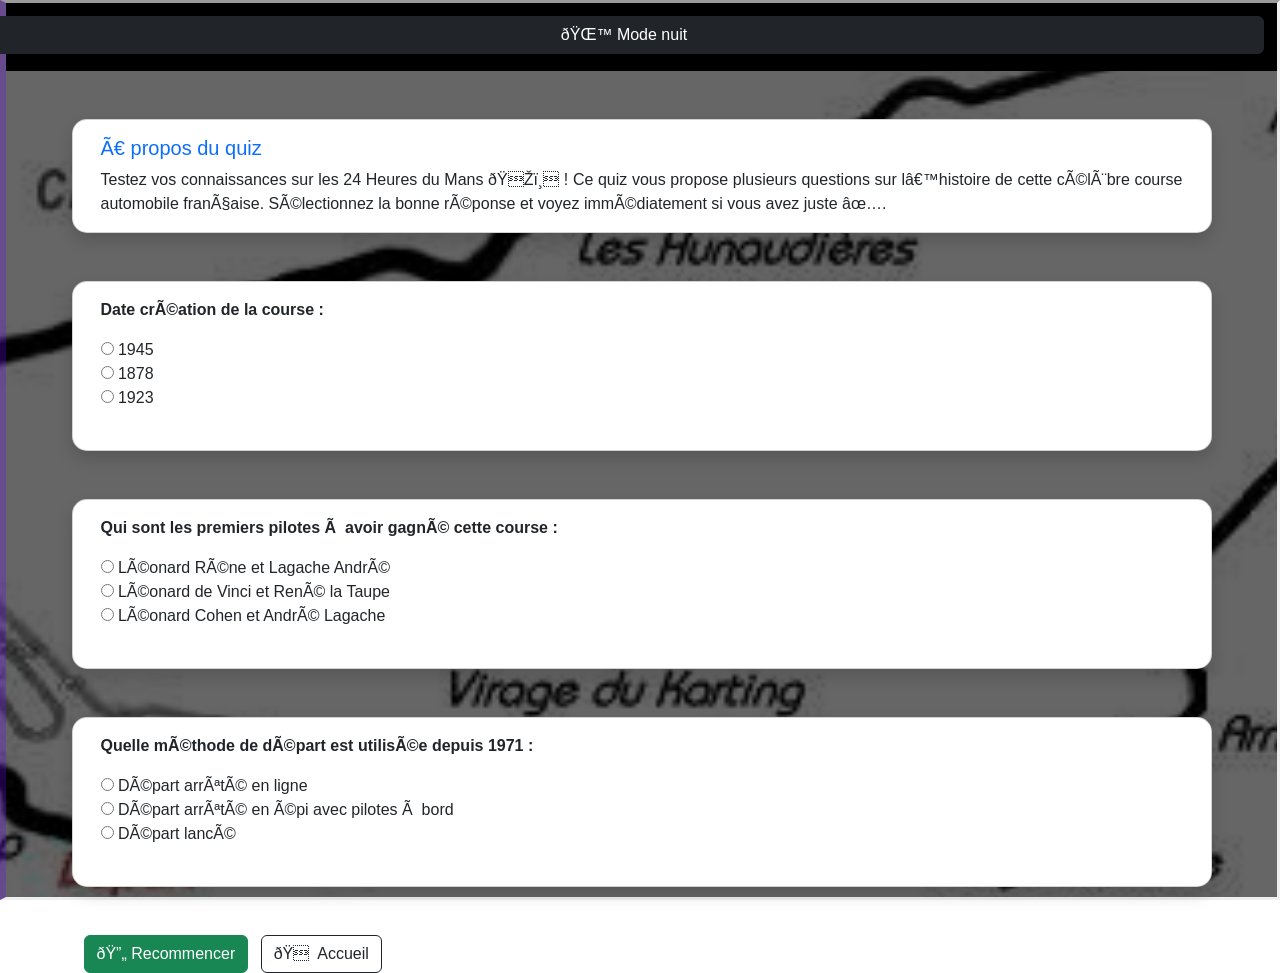
<file: stage/Quiz.html>
<!DOCTYPE html >
<html lang="fr" charset="utf-8">
<head>
<title>Les 24H du MANS - quiz</title>
<link rel="icon" type="image/x-icone" href="logo Mans.jfif">
<link href="https://cdn.jsdelivr.net/npm/bootstrap@5.0.2/dist/css/bootstrap.min.css" rel="stylesheet" integrity="sha384-EVSTQN3/azprG1Anm3QDgpJLIm9Nao0Yz1ztcQTwFspd3yD65VohhpuuCOmLASjC" crossorigin="anonymous">
<link rel="stylesheet" href="style.css"/>
 
</head>
<body>
<!-- HEADER -->
<div class="header d-flex align-items-center">
 
  <h2 class="text-center m-0">🏁 Quiz - Les 24 Heures du Mans</h2>
</div>

<!-- CONTENU --><br>

<div class="container mt-4">
<div class="row g-4">

<div class="card shadow mb-4">
    <div class="card-body">
        <h5 class="card-title text-primary">À propos du quiz</h5>
        <p class="card-text">
            Testez vos connaissances sur les 24 Heures du Mans 🏎️ !
            Ce quiz vous propose plusieurs questions sur l’histoire de cette célèbre course automobile française.
            Sélectionnez la bonne réponse et voyez immédiatement si vous avez juste ✅.
        </p>
    </div>
</div>



<!-- QUESTION 1 -->
<div class="card shadow mb-4">
  <div class="card-body">

    <p><strong>Date création de la course :</strong></p>
    <form>
      <input type="radio" id="1945" name="date creation de la course" value="1945" onclick="verifierReponse(1945)">
      <label for="1945">1945</label><br>

      <input type="radio" id="1878" name="date creation de la course" value="1878" onclick="verifierReponse(1878)">
      <label for="1878">1878</label><br>

      <input type="radio" id="1923" name="date creation de la course" value="1923" onclick="verifierReponse(1923)">
      <label for="1923">1923</label><br><br>

      <div class="bonneReponse masquer alert alert-success">
        ✅ bonne reponse
      </div>
    </form>

  </div>
</div>

<!-- QUESTION 2 -->
<div class="card shadow mb-4">
  <div class="card-body">

    <p><strong>Qui sont les premiers pilotes à avoir gagné cette course :</strong></p>
    <form>

      <input type="radio" id="Léonard Réne et Lagache André" name="gagner course" value="1" onclick="verifierReponseq2('1')">
      <label for="Léonard Réne et Lagache André">
        Léonard Réne et Lagache André
      </label><br>

      <input type="radio" id="Léonard de Vinci et René la Taupe" name="gagner course" value="2" onclick="verifierReponseq2('2')">
      <label for="Léonard de Vinci et René la Taupe">
        Léonard de Vinci et René la Taupe
      </label><br>

      <input type="radio" id="Léonard cohen et André Lagache" name="gagner course" value="3" onclick="verifierReponseq2('3')">
      <label for="Léonard Calmels et André Lagache">
        Léonard Cohen et André Lagache
      </label><br><br>

      <p class="bonneReponse masquer alert alert-success">
        ✅ bonne reponse
      </p>

    </form>

  </div>
</div>

<!-- QUESTION 3 -->
<div class="card shadow mb-4">
  <div class="card-body">

    <p><strong>Quelle méthode de départ est utilisée depuis 1971 :</strong></p>
    <form>

      <input type="radio" id="depart1" name="typede depart" onclick="verifierReponseq3('1')">
      <label for="depart1">Départ arrêté en ligne</label><br>

      <input type="radio" id="depart2" name="typede depart" onclick="verifierReponseq3('2')">
      <label for="depart2">Départ arrêté en épi avec pilotes à bord</label><br>

      <input type="radio" id="depart3" name="typede depart" onclick="verifierReponseq3('3')">
      <label for="depart3">Départ lancé</label><br><br>

      <p class="bonneReponse masquer alert alert-success">
        ✅ bonne reponse
      </p>

    </form>

  </div>
</div>

<!-- BOUTONS -->
<div class="mt-4">
    <button class="btn btn-success me-2" onclick="location.reload()">
        🔄 Recommencer
    </button>

    <a href="index.html" class="btn btn-outline-dark">
        🏠 Accueil
    </a>
</div>

	
<script> 
	function verifierReponse(valeur) {
		if(valeur == 1923) {
			document.getElementsByClassName('bonneReponse')[0].setAttribute('class', 'bonneReponse alert alert-success');
		} else {
			document.getElementsByClassName('bonneReponse')[0].setAttribute('class', 'bonneReponse masquer alert alert-success');
		}
	}


    function verifierReponseq2(valeur) {
	    if(valeur == 1) { 
	    document.getElementsByClassName('bonneReponse')[1].setAttribute('class', 'bonneReponse alert alert-success');
	} else { 
	    document.getElementsByClassName('bonneReponse')[1].setAttribute('class', 'bonneReponse masquer alert alert-success');
           }
    }	  

function verifierReponseq3(valeur) {
    if(valeur == 3) {
        document.getElementsByClassName('bonneReponse')[2].setAttribute('class', 'bonneReponse alert alert-success');
	} else {
	    document.getElementsByClassName('bonneReponse')[2].setAttribute('class', 'bonneReponse masquer alert alert-success');
		   }
	}
	
</script>
		
<button id="darkModeBtn" class="btn btn-dark position-fixed top-0 end-0 m-3">
  🌙 Mode nuit
</button>
<script>
const btn = document.getElementById("darkModeBtn");

btn.addEventListener("click", () => {
  document.body.classList.toggle("dark-mode");
});
</script>
</body>
</html>
</file>
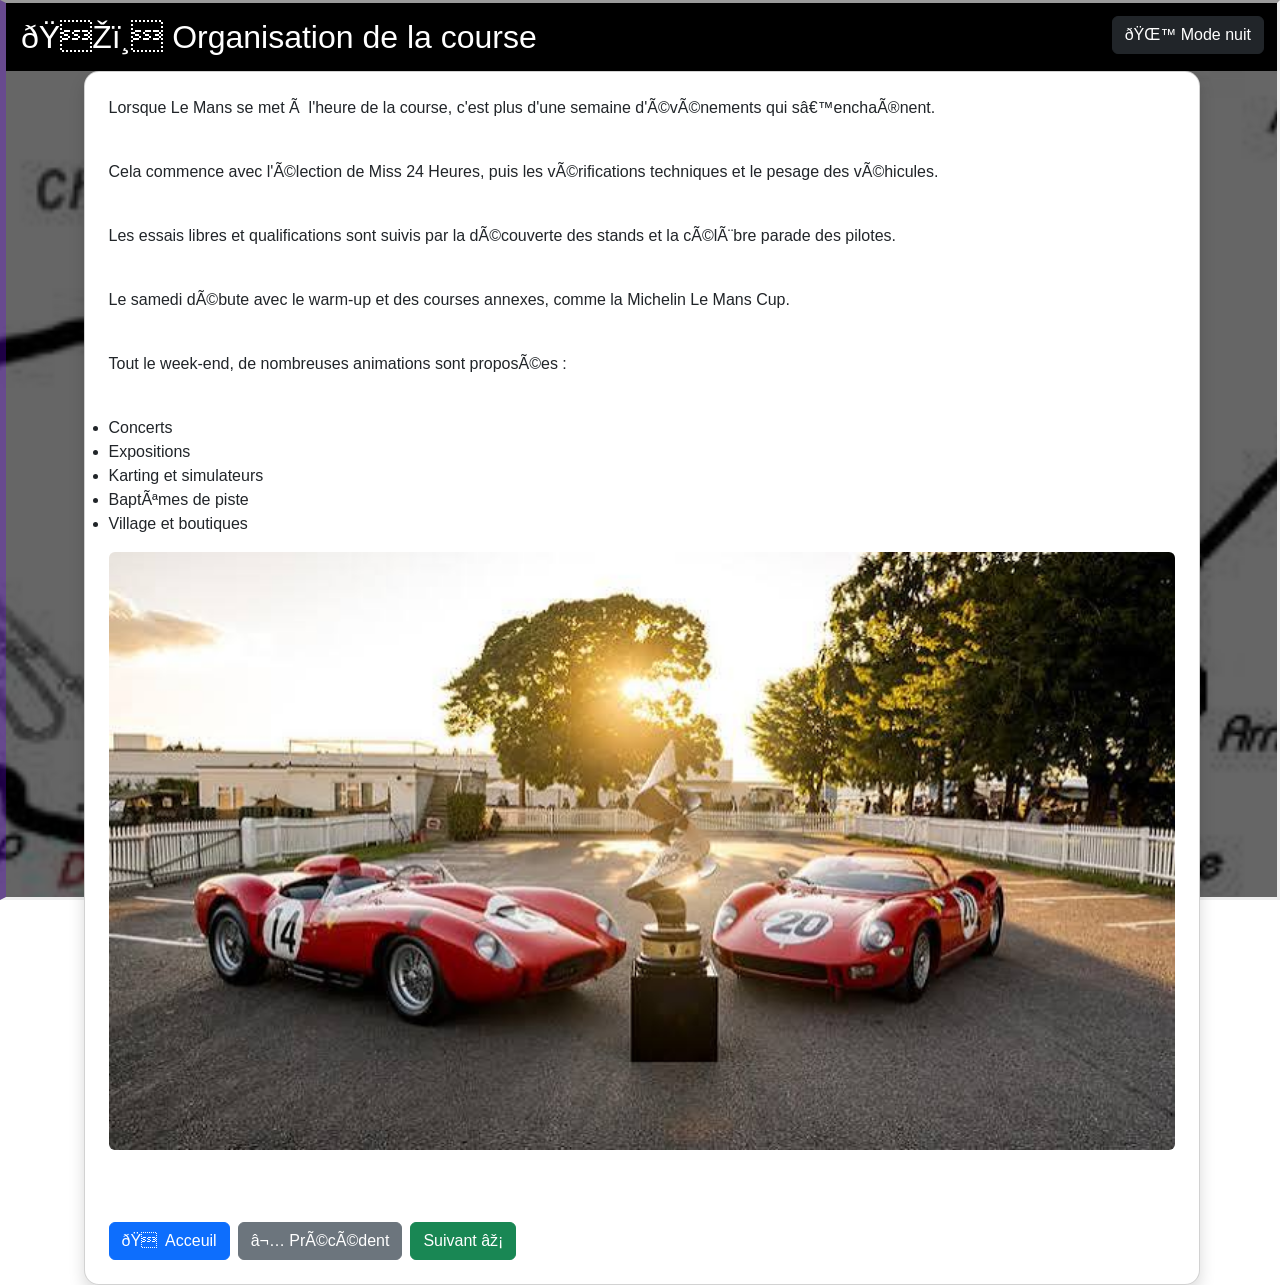
<file: stage/regle.html>
<!DOCTYPE html >
<html lang="fr" charset="utf-8">
<head>
<link href="https://cdn.jsdelivr.net/npm/bootstrap@5.0.2/dist/css/bootstrap.min.css" rel="stylesheet" integrity="sha384-EVSTQN3/azprG1Anm3QDgpJLIm9Nao0Yz1ztcQTwFspd3yD65VohhpuuCOmLASjC" crossorigin="anonymous">
<link rel="stylesheet" href="style.css"/>
<title>Les 24H du MANS-oraganisation</title>
<link rel="icon" type="image/x-icone" href="logo Mans.jfif">
</head>
<body>
<!-- HEADER -->
<div class="header d-flex align-items-center">
 
  <h2 class="text-center m-0">🏎️ Organisation de la course</h2>
</div>

<!-- CONTENU -->


<div class="container">


<div class="card shadow p-4">
 <div class="row g-4">

  <p>
    Lorsque Le Mans se met à l'heure de la course, c'est plus d'une semaine d'événements qui s’enchaînent.
  </p>

  <p>
    Cela commence avec l'élection de Miss 24 Heures, puis les vérifications techniques et le pesage des véhicules.
  </p>

  <p>
    Les essais libres et qualifications sont suivis par la découverte des stands et la célèbre parade des pilotes.
  </p>

  <p>
    Le samedi débute avec le warm-up et des courses annexes, comme la Michelin Le Mans Cup.
  </p>

  <p>
    Tout le week-end, de nombreuses animations sont proposées :
  </p>

  <ul>
    <li>Concerts</li>
    <li>Expositions</li>
    <li>Karting et simulateurs</li>
    <li>Baptêmes de piste</li>
    <li>Village et boutiques</li>
  </ul>

</div>
<img src="ferrari.jfif" class="img-fluid rounded mb-4"><br>


<div class="mt-4 d-flex gap-2">

  <a class="btn btn-primary" href="index.html">🏠 Acceuil</a>

  <a class="btn btn-secondary" href="histoire.html">⬅ Précédent</a>

  <a class="btn btn-success" href="vainqueurs.html">Suivant ➡</a>

</div>
<button id="darkModeBtn" class="btn btn-dark position-fixed top-0 end-0 m-3">
  🌙 Mode nuit
</button>
<script>
const btn = document.getElementById("darkModeBtn");

btn.addEventListener("click", () => {
  document.body.classList.toggle("dark-mode");
});
</script>


</body>
</html>
</file>
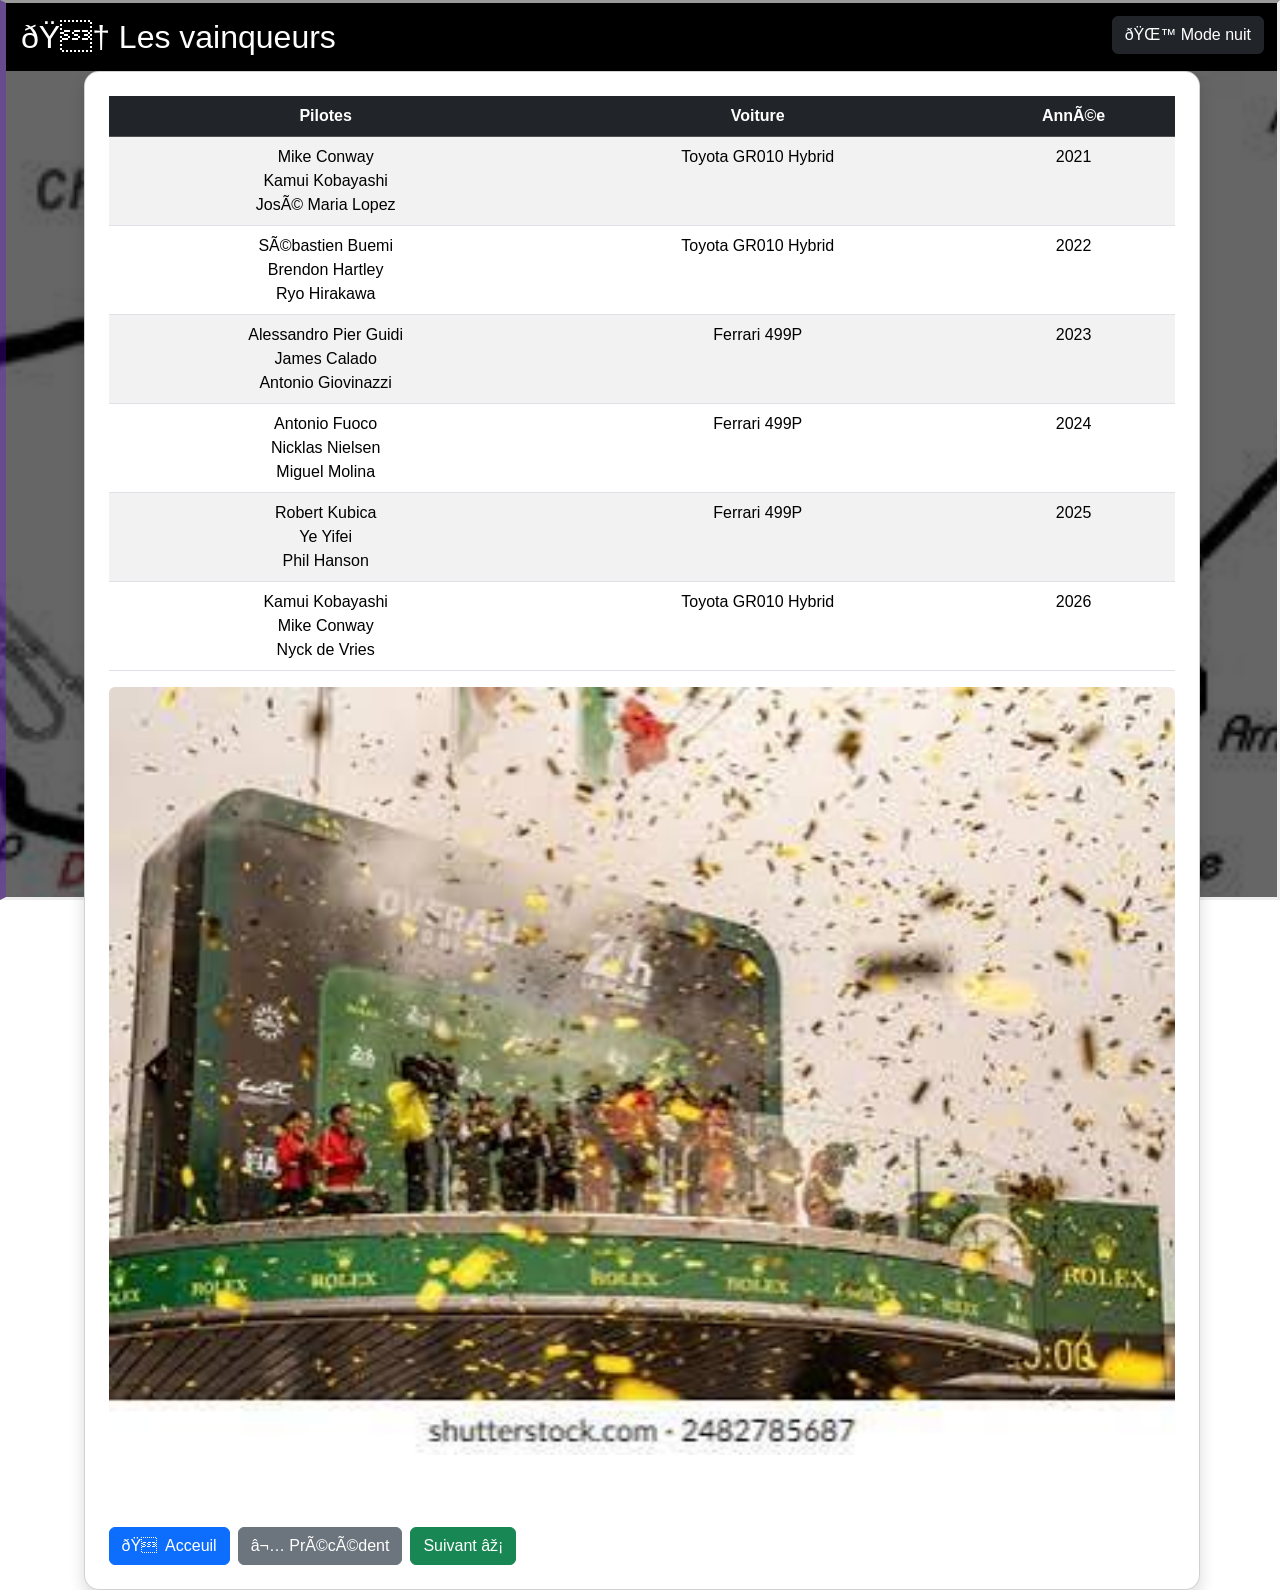
<file: stage/vainqueurs.html>
<!DOCTYPE html >
<html lang="fr" charset="utf-8">
<head>
<link href="https://cdn.jsdelivr.net/npm/bootstrap@5.0.2/dist/css/bootstrap.min.css" rel="stylesheet" integrity="sha384-EVSTQN3/azprG1Anm3QDgpJLIm9Nao0Yz1ztcQTwFspd3yD65VohhpuuCOmLASjC" crossorigin="anonymous">
<link rel="stylesheet" href="style.css"/>
<title>Les 24H du MANS-les vainqueurs</title>
<link rel="icon" type="image/x-icone" href="logo Mans.jfif">
</head>
<body>
<!-- HEADER -->
<div class="header d-flex align-items-center">
 
  <h2 class="text-center m-0">🏆 Les vainqueurs</h2>
</div>

<!-- CONTENU -->

<div class="container">
<div class="card shadow p-4">

<table class="table table-striped table-hover text-center">
  <thead class="table-dark">
    <tr>
      <th>Pilotes</th>
      <th>Voiture</th>
      <th>Année</th>
    </tr>
  </thead>
  <tbody>
    <tr>
      <td>Mike Conway<br>Kamui Kobayashi<br>José Maria Lopez</td>
      <td>Toyota GR010 Hybrid</td>
      <td>2021</td>
    </tr>
    <tr>
      <td>Sébastien Buemi<br>Brendon Hartley<br>Ryo Hirakawa</td>
      <td>Toyota GR010 Hybrid</td>
      <td>2022</td>
    </tr>
    <tr>
      <td>Alessandro Pier Guidi<br>James Calado<br>Antonio Giovinazzi</td>
      <td>Ferrari 499P</td>
      <td>2023</td>
    </tr>
    <tr>
      <td>Antonio Fuoco<br>Nicklas Nielsen<br>Miguel Molina</td>
      <td>Ferrari 499P</td>
      <td>2024</td>
    </tr>
    <tr>
      <td>Robert Kubica<br>Ye Yifei<br>Phil Hanson</td>
      <td>Ferrari 499P</td>
      <td>2025</td>
    </tr>
    <tr>
      <td>Kamui Kobayashi<br>Mike Conway<br>Nyck de Vries</td>
      <td>Toyota GR010 Hybrid</td>
      <td>2026</td>
    </tr>
  </tbody>
</table>


<img src="victoire.jfif" class="img-fluid rounded mb-4"><br>
<div class="mt-4 d-flex gap-2">
  <a class="btn btn-primary" href="index.html">🏠 Acceuil</a>
  <a class="btn btn-secondary" href="regle.html">⬅ Précédent</a>
  <a class="btn btn-success" href="3 categories de voiture .html">Suivant ➡</a>
</div>
<button id="darkModeBtn" class="btn btn-dark position-fixed top-0 end-0 m-3">
  🌙 Mode nuit
</button>
<script>
const btn = document.getElementById("darkModeBtn");

btn.addEventListener("click", () => {
  document.body.classList.toggle("dark-mode");
});
</script>

</body>
</html>
</file>
<file: style.css>
button{
	background-color:#1ea4e963;
}
h1{
	background-color:#8000804d;
	font-weight: bold;
}
body{
	background-color: red;
	font-family: Arial, sans-serif;
}
p{
	text-align: justify;
}


  
img.aligneDroite{
	position:absolute;
	top:20%;
	right:10%;
	  
  }
  
.masquer{
	display:none;
}

button{
	border: 2px solid black;
	border-radius: 12px;
	padding: 5px;
}
body{
	border-style: inset;
	border-left: 6px solid #7000ff45;
	background-color: lightgrey;
}
.center{
	width:200px;
	position:absolute;
	top:50%;
	left:50%;
}

ody {
  background-color: #f8f9fa;
  font-family: Arial;
}

.card {
  border-radius: 15px;
}

h1 {
  font-weight: bold;
}
body {
  background-color: #f8f9fa;
}

.header {
  background: #000;
  color: white;
  padding: 15px;
}



.card {
  border-radius: 15px;
}

.btn-custom {
  border-radius: 10px;
}

.footer {
  background: #111;
  color: white;
  text-align: center;
  padding: 10px;
  margin-top: 30px;
}
#fuyant {
  transition: all 0.15s ease;
}
</file>
<file: stage/style.css>
button{
	background-color:#1ea4e963;
}
h1{
	background-color:#8000804d;
	font-weight: bold;
}
body{
	background-color: red;
	font-family: Arial, sans-serif;
}
p{
	text-align: justify;
}


  
img.aligneDroite{
	position:absolute;
	top:20%;
	right:10%;
	  
  }
  
.masquer{
	display:none;
}

button{
	border: 2px solid black;
	border-radius: 12px;
	padding: 5px;
}
body{
	border-style: inset;
	border-left: 6px solid #7000ff45;
	background-color: lightgrey;
}
.center{
	width:200px;
	position:absolute;
	top:50%;
	left:50%;
}
body{
	background-color:white;
}


.card {
  border-radius: 15px;
}

h1 {
  font-weight: bold;
}

.header {
  background: #000;
  color: white;
  padding: 15px;
}



.card {
  border-radius: 15px;
}

.btn-custom {
  border-radius: 10px;
}

.footer {
  background: #111;
  color: white;
  text-align: center;
  padding: 10px;
  margin-top: 30px;
}
#fuyant {
  transition: all 0.15s ease;
}
body.dark-mode {
  background-color: #121212;
  color: #ffffff;
}

/* Cartes */
.dark-mode .card {
  background-color: #1e1e1e;
  color: white;
}

/* Boutons */
.dark-mode .btn {
  opacity: 0.9;
}

/* Header / Footer */
.dark-mode .header,
.dark-mode .footer {
  background-color: #000;
}
body {
  background-image: url("tracé du mans.jpg"); /* ton image */
  background-size: cover;
  background-position: center;
  background-repeat: no-repeat;
  height: 100vh;
}

/* filtre sombre pour bien voir le texte */
body::before {
  content: "";
  position: fixed;
  top: 0;
  left: 0;
  width: 100%;
  height: 100%;
  background: rgba(0,0,0,0.6);
  z-index: -1;
}
</file>
